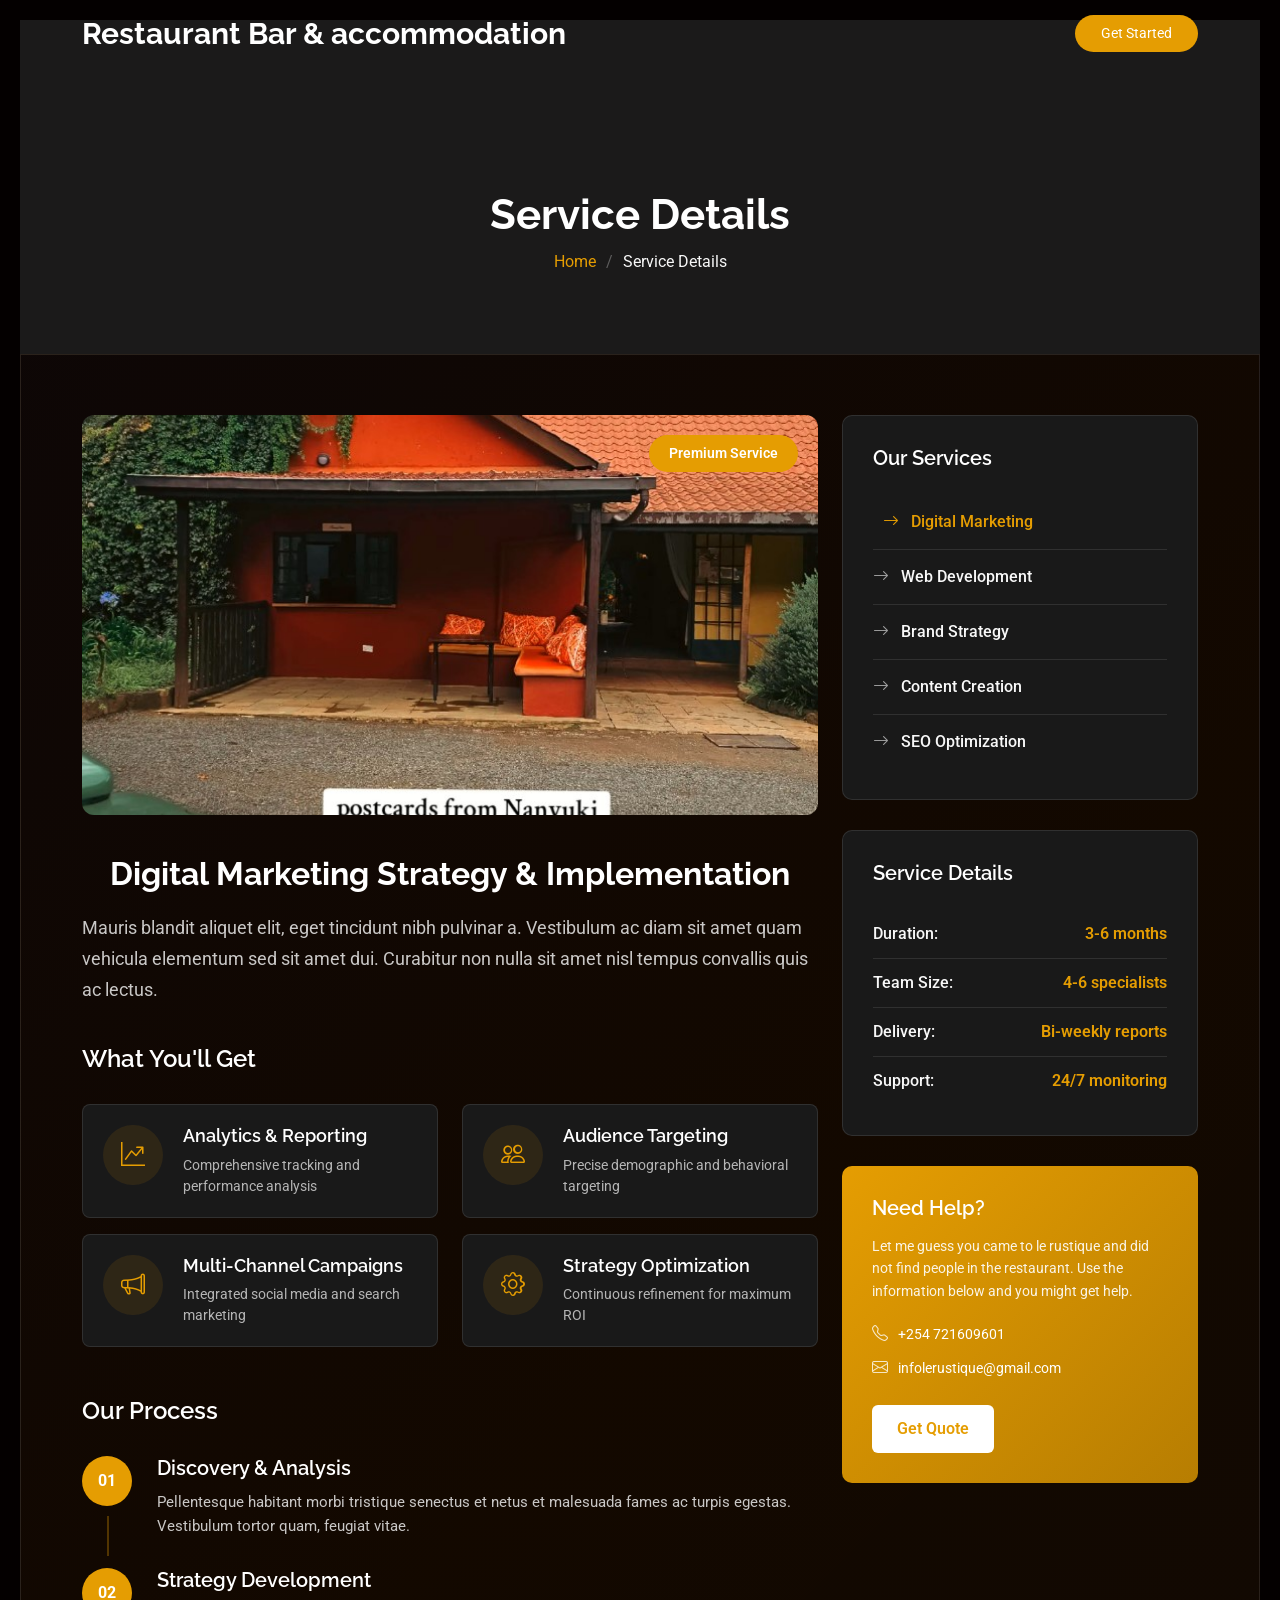
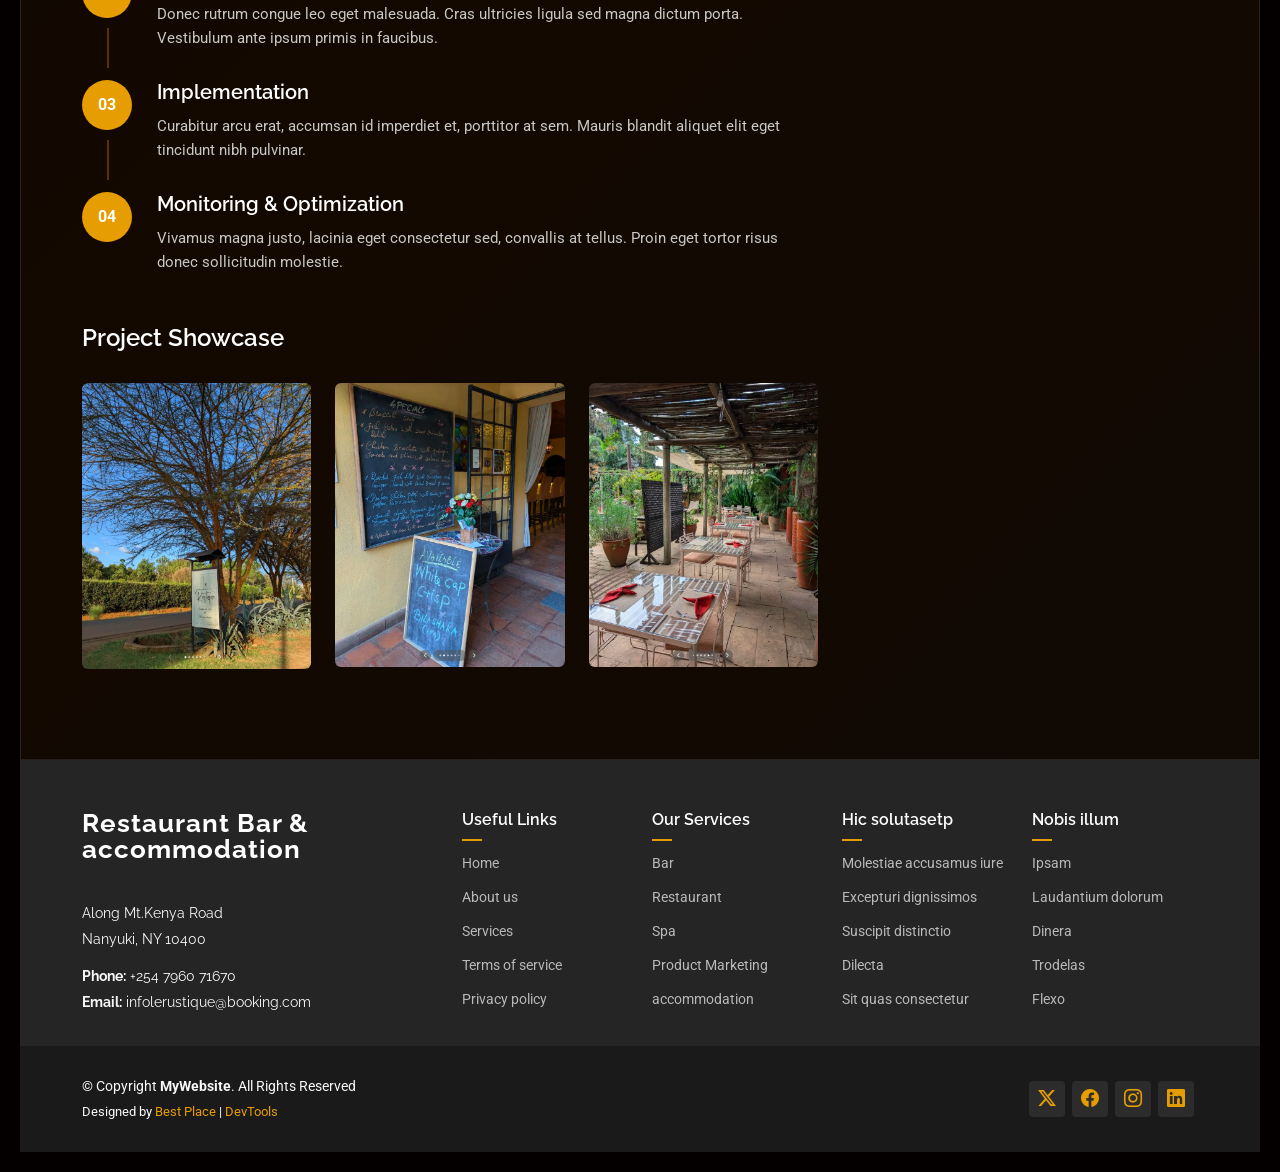
<file: service-details.html>
<!DOCTYPE html><html lang="en"><head>
  <meta charset="utf-8">
  <meta content="width=device-width, initial-scale=1.0" name="viewport">
  <title>Service Details - Le Rustique Bar &amp; accommodation</title>
  <meta name="description" content="">
  <meta name="keywords" content="">

  <!-- Favicons -->
  <link href="assets/img/favicon.png" rel="icon">
  <link href="assets/img/apple-touch-icon.png" rel="apple-touch-icon">

  <!-- Fonts -->
  <link href="https://fonts.googleapis.com" rel="preconnect">
  <link href="https://fonts.gstatic.com" rel="preconnect" crossorigin="">
  <link href="https://fonts.googleapis.com/css2?family=Roboto:ital,wght@0,100;0,300;0,400;0,500;0,700;0,900;1,100;1,300;1,400;1,500;1,700;1,900&amp;family=Raleway:ital,wght@0,100;0,200;0,300;0,400;0,500;0,600;0,700;0,800;0,900;1,100;1,200;1,300;1,400;1,500;1,600;1,700;1,800;1,900&amp;display=swap" rel="stylesheet">

  <!-- Vendor CSS Files -->
  <link href="assets/vendor/bootstrap/css/bootstrap.min.css" rel="stylesheet">
  <link href="assets/vendor/bootstrap-icons/bootstrap-icons.css" rel="stylesheet">
  <link href="assets/vendor/aos/aos.css" rel="stylesheet">
  <link href="assets/vendor/glightbox/css/glightbox.min.css" rel="stylesheet">
  <link href="assets/vendor/swiper/swiper-bundle.min.css" rel="stylesheet">

  <!-- Main CSS File -->
  <link href="assets/css/main.css" rel="stylesheet">

  <!-- =======================================================
  * Template Name: Instant
  * Template URL: https://bootstrapmade.com/newtemplate-bootstrap-website-template/
  * Updated: Jul 07 2025 with Bootstrap v5.3.7
  * Author: BootstrapMade.com
  * License: https://bootstrapmade.com/license/
  ======================================================== -->
</head>

<body class="service-details-page" data-aos-easing="ease-in-out" data-aos-duration="600" data-aos-delay="0">

  <header id="header" class="header d-flex align-items-center fixed-top">
    <div class="container position-relative d-flex align-items-center justify-content-between">

      <a href="index.html" class="logo d-flex align-items-center me-auto me-xl-0">
        <!-- Uncomment the line below if you also wish to use an image logo -->
        <!-- <img src="assets/img/logo.webp" alt=""> -->
        <h1 class="sitename">Restaurant Bar &amp; accommodation</h1>
      </a>

      

      <a class="btn-getstarted" href="index.html#about">Get Started</a>

    </div>
  </header>

  <main class="main">

    <!-- Page Title -->
    <div class="page-title light-background">
      <div class="container">
        <h1>Service Details</h1>
        <nav class="breadcrumbs">
          <ol>
            <li><a href="index.html">Home</a></li>
            <li class="current">Service Details</li>
          </ol>
        </nav>
      </div>
    </div><!-- End Page Title -->

    <!-- Service Details Section -->
    <section id="service-details" class="service-details section">

      <div class="container aos-init aos-animate" data-aos="fade-up" data-aos-delay="100">

        <div class="row gy-5">

          <div class="col-lg-8 aos-init aos-animate" data-aos="fade-up" data-aos-delay="200">
            <div class="service-hero">
              <img src="assets/img/services/services-7.webp" alt="" class="img-fluid">
              <div class="service-badge">
                <span>Premium Service</span>
              </div>
            </div>

            <div class="service-content">
              <div class="service-header">
                <h2>Digital Marketing Strategy &amp; Implementation</h2>
                <p class="service-intro">Mauris blandit aliquet elit, eget tincidunt nibh pulvinar a. Vestibulum ac diam sit amet quam vehicula elementum sed sit amet dui. Curabitur non nulla sit amet nisl tempus convallis quis ac lectus.</p>
              </div>

              <div class="service-features">
                <h4>What You'll Get</h4>
                <div class="row gy-3">
                  <div class="col-md-6">
                    <div class="feature-item">
                      <div class="feature-icon">
                        <i class="bi bi-graph-up-arrow"></i>
                      </div>
                      <div class="feature-content">
                        <h5>Analytics &amp; Reporting</h5>
                        <p>Comprehensive tracking and performance analysis</p>
                      </div>
                    </div>
                  </div>
                  <div class="col-md-6">
                    <div class="feature-item">
                      <div class="feature-icon">
                        <i class="bi bi-people"></i>
                      </div>
                      <div class="feature-content">
                        <h5>Audience Targeting</h5>
                        <p>Precise demographic and behavioral targeting</p>
                      </div>
                    </div>
                  </div>
                  <div class="col-md-6">
                    <div class="feature-item">
                      <div class="feature-icon">
                        <i class="bi bi-megaphone"></i>
                      </div>
                      <div class="feature-content">
                        <h5>Multi-Channel Campaigns</h5>
                        <p>Integrated social media and search marketing</p>
                      </div>
                    </div>
                  </div>
                  <div class="col-md-6">
                    <div class="feature-item">
                      <div class="feature-icon">
                        <i class="bi bi-gear"></i>
                      </div>
                      <div class="feature-content">
                        <h5>Strategy Optimization</h5>
                        <p>Continuous refinement for maximum ROI</p>
                      </div>
                    </div>
                  </div>
                </div>
              </div>

              <div class="service-process">
                <h4>Our Process</h4>
                <div class="process-steps">
                  <div class="process-step">
                    <div class="step-number">01</div>
                    <div class="step-content">
                      <h5>Discovery &amp; Analysis</h5>
                      <p>Pellentesque habitant morbi tristique senectus et netus et malesuada fames ac turpis egestas. Vestibulum tortor quam, feugiat vitae.</p>
                    </div>
                  </div>
                  <div class="process-step">
                    <div class="step-number">02</div>
                    <div class="step-content">
                      <h5>Strategy Development</h5>
                      <p>Donec rutrum congue leo eget malesuada. Cras ultricies ligula sed magna dictum porta. Vestibulum ante ipsum primis in faucibus.</p>
                    </div>
                  </div>
                  <div class="process-step">
                    <div class="step-number">03</div>
                    <div class="step-content">
                      <h5>Implementation</h5>
                      <p>Curabitur arcu erat, accumsan id imperdiet et, porttitor at sem. Mauris blandit aliquet elit eget tincidunt nibh pulvinar.</p>
                    </div>
                  </div>
                  <div class="process-step">
                    <div class="step-number">04</div>
                    <div class="step-content">
                      <h5>Monitoring &amp; Optimization</h5>
                      <p>Vivamus magna justo, lacinia eget consectetur sed, convallis at tellus. Proin eget tortor risus donec sollicitudin molestie.</p>
                    </div>
                  </div>
                </div>
              </div>

              <div class="service-gallery aos-init aos-animate" data-aos="fade-up" data-aos-delay="300">
                <h4>Project Showcase</h4>
                <div class="row gy-3">
                  <div class="col-md-4">
                    <img src="assets/img/services/services-2.webp" alt="" class="img-fluid rounded">
                  </div>
                  <div class="col-md-4">
                    <img src="assets/img/services/services-8.webp" alt="" class="img-fluid rounded">
                  </div>
                  <div class="col-md-4">
                    <img src="assets/img/services/services-11.webp" alt="" class="img-fluid rounded">
                  </div>
                </div>
              </div>
            </div>
          </div>

          <div class="col-lg-4 aos-init aos-animate" data-aos="fade-up" data-aos-delay="400">
            <div class="service-sidebar">

              <div class="service-menu">
                <h4>Our Services</h4>
                <div class="menu-list">
                  <a href="#" class="menu-item active">
                    <i class="bi bi-arrow-right"></i>
                    <span>Digital Marketing</span>
                  </a>
                  <a href="#" class="menu-item">
                    <i class="bi bi-arrow-right"></i>
                    <span>Web Development</span>
                  </a>
                  <a href="#" class="menu-item">
                    <i class="bi bi-arrow-right"></i>
                    <span>Brand Strategy</span>
                  </a>
                  <a href="#" class="menu-item">
                    <i class="bi bi-arrow-right"></i>
                    <span>Content Creation</span>
                  </a>
                  <a href="#" class="menu-item">
                    <i class="bi bi-arrow-right"></i>
                    <span>SEO Optimization</span>
                  </a>
                </div>
              </div>

              <div class="service-info">
                <h4>Service Details</h4>
                <div class="info-list">
                  <div class="info-item">
                    <span class="info-label">Duration:</span>
                    <span class="info-value">3-6 months</span>
                  </div>
                  <div class="info-item">
                    <span class="info-label">Team Size:</span>
                    <span class="info-value">4-6 specialists</span>
                  </div>
                  <div class="info-item">
                    <span class="info-label">Delivery:</span>
                    <span class="info-value">Bi-weekly reports</span>
                  </div>
                  <div class="info-item">
                    <span class="info-label">Support:</span>
                    <span class="info-value">24/7 monitoring</span>
                  </div>
                </div>
              </div>

              <div class="contact-card">
                <div class="contact-content">
                  <h4>Need Help?</h4>
                  <p>Let me guess you came to le rustique and did not find people in the restaurant. Use the information below and you might get help.</p>
                  <div class="contact-info">
                    <div class="contact-item">
                      <i class="bi bi-telephone"></i>
                      <span>+254 721609601</span>
                    </div>
                    <div class="contact-item">
                      <i class="bi bi-envelope"></i>
                      <span>infolerustique@gmail.com</span>
                    </div>
                  </div>
                  <a href="#" class="btn btn-primary">Get Quote</a>
                </div>
              </div>

            </div>
          </div>

        </div>

      </div>

    </section><!-- /Service Details Section -->

  </main>

  <footer id="footer" class="footer light-background">

    <div class="footer-top">
      <div class="container">
        <div class="row gy-4">
          <div class="col-lg-4 col-md-6 footer-about">
            <a href="index.html" class="logo d-flex align-items-center">
              <span class="sitename">Restaurant Bar &amp; accommodation</span>
            </a>
            <div class="footer-contact pt-3">
              <p>Along Mt.Kenya Road</p>
              <p>Nanyuki, NY 10400</p>
              <p class="mt-3"><strong>Phone:</strong> <span>+254 7960 71670</span></p>
              <p><strong>Email:</strong> <span>infolerustique@booking.com</span></p>
            </div>
          </div>

          <div class="col-lg-2 col-md-3 footer-links">
            <h4>Useful Links</h4>
            <ul>
              <li><a href="#">Home</a></li>
              <li><a href="#">About us</a></li>
              <li><a href="#">Services</a></li>
              <li><a href="#">Terms of service</a></li>
              <li><a href="#">Privacy policy</a></li>
            </ul>
          </div>

          <div class="col-lg-2 col-md-3 footer-links">
            <h4>Our Services</h4>
            <ul>
              <li><a href="#">Bar</a></li>
              <li><a href="#">Restaurant</a></li>
              <li><a href="#">Spa</a></li>
              <li><a href="#">Product Marketing</a></li>
              <li><a href="#">accommodation</a></li>
            </ul>
          </div>

          <div class="col-lg-2 col-md-3 footer-links">
            <h4>Hic solutasetp</h4>
            <ul>
              <li><a href="#">Molestiae accusamus iure</a></li>
              <li><a href="#">Excepturi dignissimos</a></li>
              <li><a href="#">Suscipit distinctio</a></li>
              <li><a href="#">Dilecta</a></li>
              <li><a href="#">Sit quas consectetur</a></li>
            </ul>
          </div>

          <div class="col-lg-2 col-md-3 footer-links">
            <h4>Nobis illum</h4>
            <ul>
              <li><a href="#">Ipsam</a></li>
              <li><a href="#">Laudantium dolorum</a></li>
              <li><a href="#">Dinera</a></li>
              <li><a href="#">Trodelas</a></li>
              <li><a href="#">Flexo</a></li>
            </ul>
          </div>

        </div>
      </div>
    </div>

    <div class="copyright text-center">
      <div class="container d-flex flex-column flex-lg-row justify-content-center justify-content-lg-between align-items-center">

        <div class="d-flex flex-column align-items-center align-items-lg-start">
          <div>
            © Copyright <strong><span>MyWebsite</span></strong>. All Rights Reserved
          </div>
          <div class="credits">
            <!-- All the links in the footer should remain intact. -->
            <!-- You can delete the links only if you purchased the pro version. -->
            <!-- Licensing information: https://bootstrapmade.com/license/ -->
            <!-- Purchase the pro version with working PHP/AJAX contact form: https://bootstrapmade.com/herobiz-bootstrap-business-template/ -->
            Designed by <a href="https://samterrence.github.io/">Best Place</a> | <a href="https://bootstrapmade.com/tools/">DevTools</a>
          </div>
        </div>

        <div class="social-links order-first order-lg-last mb-3 mb-lg-0">
          <a href=""><i class="bi bi-twitter-x"></i></a>
          <a href=""><i class="bi bi-facebook"></i></a>
          <a href=""><i class="bi bi-instagram"></i></a>
          <a href=""><i class="bi bi-linkedin"></i></a>
        </div>

      </div>
    </div>

  </footer>

  <!-- Scroll Top -->
  <a href="#" id="scroll-top" class="scroll-top d-flex align-items-center justify-content-center"><i class="bi bi-arrow-up-short"></i></a>

  <!-- Vendor JS Files -->
  <script src="assets/vendor/bootstrap/js/bootstrap.bundle.min.js"></script>
  <script src="assets/vendor/php-email-form/validate.js"></script>
  <script src="assets/vendor/aos/aos.js"></script>
  <script src="assets/vendor/glightbox/js/glightbox.min.js"></script>
  <script src="assets/vendor/purecounter/purecounter_vanilla.js"></script>
  <script src="assets/vendor/typed.js/typed.umd.js"></script>
  <script src="assets/vendor/swiper/swiper-bundle.min.js"></script>

  <!-- Main JS File -->
  <script src="assets/js/main.js"></script>



</body></html>
</file>
<file: assets/css/main.css>
/**
* Template Name: Instant
* Template URL: https://bootstrapmade.com/newtemplate-bootstrap-website-template/
* Updated: Jul 07 2025 with Bootstrap v5.3.7
* Author: BootstrapMade.com
* License: https://bootstrapmade.com/license/
*/

/*--------------------------------------------------------------
# Font & Color Variables
# Help: https://bootstrapmade.com/color-system/
--------------------------------------------------------------*/

body {
    font-family: Arial, sans-serif;
    background: #f4f6f9;
    padding: 20px;
}

.form-box {
    max-width: 500px;
    background: #fff;
    padding: 25px;
    border-radius: 8px;
    box-shadow: 0 0 15px rgba(0,0,0,0.1);
}

h2 {
    text-align: center;
    margin-bottom: 20px;
}

label {
    display: block;
    margin-top: 12px;
    font-weight: bold;
}

input {
    width: 100%;
    padding: 8px;
    margin-top: 5px;
}

button {
    margin-top: 20px;
    width: 100%;
    padding: 10px;
    background: #0a7cff;
    color: white;
    border: none;
    font-size: 16px;
    cursor: pointer;
}

button:hover {
    background: #055fd1;
}

.result {
    margin-top: 20px;
    background: #eef3ff;
    padding: 15px;
    border-radius: 6px;
}/* Smooth GPU motion */
.section,
.timeline-item,
.info-section,
.tool-group {
    will-change: transform;
    overflow: hidden;
}

/* Animated gradient border */
.section::after,
.timeline-item::after,
.info-section::after,
.tool-group::after {
    content: "";
    position: absolute;
    inset: -2px;
    background: linear-gradient(
        120deg,
        #29f3c3,
        #7c7cff,
        #ff5fd2,
        #29f3c3
    );
    background-size: 300% 300%;
    opacity: 0;
    transition: opacity 0.4s ease;
    animation: borderFlow 6s linear infinite;
    z-index: -1;
    border-radius: 14px;
}

@keyframes borderFlow {
    0% { background-position: 0% 50%; }
    50% { background-position: 100% 50%; }
    100% { background-position: 0% 50%; }
}

.section:hover::after,
.timeline-item:hover::after,
.info-section:hover::after,
.tool-group:hover::after {
    opacity: 1;
}

/* Micro-hover inner motion */
.section > *,
.timeline-item > *,
.info-section > *,
.tool-group > * {
    transition: transform 0.35s ease, opacity 0.35s ease;
}

.section:hover > *,
.timeline-item:hover > *,
.info-section:hover > *,
.tool-group:hover > * {
    transform: translateY(-2px);
}

/* Text accent on hover */
.section:hover .section-title,
.info-section:hover h3 {
    color: #29f3c3;
}
.portfolio-grid {
    display: grid;
    grid-template-columns: repeat(auto-fit, minmax(260px, 1fr));
    gap: 20px;
}

.portfolio-card {
    position: relative;
    border-radius: 14px;
    overflow: hidden;
    cursor: pointer;
}

.portfolio-card img {
    width: 100%;
    height: 100%;
    object-fit: cover;
    transition: transform 0.6s ease;
}

.portfolio-card .overlay {
    position: absolute;
    inset: 0;
    background: rgba(18,18,18,0.65);
    backdrop-filter: blur(6px);
    display: flex;
    align-items: center;
    justify-content: center;
    font-weight: 600;
    letter-spacing: 1px;
    opacity: 0;
    transition: opacity 0.4s ease;
}

.portfolio-card:hover img {
    transform: scale(1.12);
}

.portfolio-card:hover .overlay {
    opacity: 1;
}
.section,
.timeline-item,
.info-section,
.tool-group {
    background: linear-gradient(
        135deg,
        rgba(255,255,255,0.08),
        rgba(255,255,255,0.02)
    );
    backdrop-filter: blur(14px);
    border: 1px solid rgba(255,255,255,0.12);
}
.section::after,
.timeline-item::after,
.info-section::after,
.tool-group::after {
    content: "";
    position: absolute;
    inset: -2px;
    background: linear-gradient(
        120deg,
        #5d4037,   /* deep brown */
        #8d6e63,   /* soft brown */
        #ff8f00,   /* orange */
        #ffb74d,   /* light orange */
        #5d4037
    );
    background-size: 300% 300%;
    opacity: 0;
    transition: opacity 0.4s ease;
    animation: borderFlow 6s linear infinite;
    z-index: -1;
    border-radius: 14px;
}
.section,
.timeline-item,
.info-section,
.tool-group {
    background: linear-gradient(
        135deg,
        rgba(93, 64, 55, 0.10),
        rgba(255, 143, 0, 0.06),
        rgba(255, 183, 77, 0.05)
    );
    backdrop-filter: blur(14px);
    border: 1px solid rgba(255,255,255,0.10);
}
.section:hover .section-title,
.info-section:hover h3 {
    color: #ffb74d;
}
button {
    margin-top: 20px;
    width: 100%;
    padding: 10px;
    background: linear-gradient(120deg, #8d6e63, #ff8f00);
    color: #2e1b0f;
    border: none;
    font-size: 16px;
    cursor: pointer;
    transition: 0.3s ease;
}

button:hover {
    background: linear-gradient(120deg, #a1887f, #ffb74d);
}
:root{
    --primary:#0d6e63;
    --primary-dark:#095247;
    --light:#f4f7f7;
    --border:#e3e7e7;
}

*{
    box-sizing:border-box;
}

body{
    margin:0;
    background:#eef3f3;
    font-family:Arial,Helvetica,sans-serif;
}

.chat-wrapper{
    width:100%;
    max-width:1100px;
    height:92vh;
    margin:4vh auto;
    background:#fff;
    border-radius:22px;
    overflow:hidden;
    box-shadow:0 10px 40px rgba(0,0,0,.12);
    display:flex;
    flex-direction:column;
}

/* HEADER */

.chat-header{
    background:linear-gradient(135deg,var(--primary),#063f38);
    color:white;
    padding:15px 20px;
    display:flex;
    align-items:center;
    justify-content:space-between;
}

.header-left{
    display:flex;
    align-items:center;
    gap:12px;
}

.ai-avatar{
    width:45px;
    height:45px;
    border-radius:50%;
    background:white;
    color:var(--primary);
    display:flex;
    align-items:center;
    justify-content:center;
    font-size:22px;
}

.header-title{
    font-weight:bold;
    font-size:17px;
}

.header-status{
    font-size:12px;
    opacity:.8;
}

.header-user{
    font-size:13px;
}

/* MESSAGES */

.messages{
    flex:1;
    overflow-y:auto;
    padding:25px;
    background:
        radial-gradient(circle at top left,rgba(13,110,99,.04),transparent 30%),
        #f7f9f9;
}

.message-row{
    display:flex;
    margin-bottom:14px;
}

.message-row.sent{
    justify-content:flex-end;
}

.message-bubble{
    max-width:75%;
    padding:11px 14px;
    border-radius:18px;
    background:white;
    border:1px solid var(--border);
    box-shadow:0 2px 7px rgba(0,0,0,.04);
}

.sent .message-bubble{
    background:var(--primary);
    color:white;
    border:none;
}

.ai-message .message-bubble{
    border-left:4px solid var(--primary);
}

.message-name{
    font-size:12px;
    font-weight:bold;
    margin-bottom:5px;
}

.message-text{
    white-space:pre-wrap;
    word-break:break-word;
    line-height:1.5;
}

.message-time{
    font-size:10px;
    opacity:.65;
    margin-top:5px;
}

.chat-image{
    display:block;
    max-width:280px;
    width:100%;
    border-radius:12px;
    margin-top:6px;
    cursor:pointer;
}

/* TYPING */

.typing{
    display:none;
    padding:5px 20px;
    font-size:12px;
    color:#777;
}

.typing span{
    animation:blink 1.4s infinite;
}

@keyframes blink{
    0%,100%{opacity:.2}
    50%{opacity:1}
}

/* COMPOSER */

.composer{
    padding:12px;
    background:white;
    border-top:1px solid var(--border);
}

.composer-tools{
    display:flex;
    align-items:center;
    gap:7px;
}

.tool-btn{
    border:none;
    background:transparent;
    font-size:22px;
    width:42px;
    height:42px;
    border-radius:50%;
    cursor:pointer;
}

.tool-btn:hover{
    background:#edf3f2;
}

.message-input{
    flex:1;
    border:none;
    outline:none;
    background:#f0f3f3;
    border-radius:24px;
    padding:13px 17px;
    font-size:15px;
}

.send-btn{
    width:46px;
    height:46px;
    border:none;
    border-radius:50%;
    background:var(--primary);
    color:white;
    font-size:18px;
}

.send-btn:hover{
    background:var(--primary-dark);
}

/* ATTACHMENT PREVIEW */

.preview{
    display:none;
    margin-bottom:8px;
    padding:8px;
    background:#f2f5f5;
    border-radius:12px;
}

.preview img{
    max-width:100px;
    max-height:100px;
    border-radius:10px;
}

.preview-name{
    font-size:12px;
    margin-left:10px;
}

/* EMOJI PANEL */

.emoji-panel{
    display:none;
    padding:10px;
    background:white;
    border-top:1px solid var(--border);
}

.emoji{
    display:inline-block;
    font-size:24px;
    padding:5px;
    cursor:pointer;
}

/* AI PANEL */

.ai-panel{
    display:none;
    position:absolute;
    right:20px;
    bottom:90px;
    width:280px;
    background:white;
    border-radius:16px;
    box-shadow:0 8px 30px rgba(0,0,0,.18);
    padding:15px;
    z-index:20;
}

.ai-panel h6{
    color:var(--primary);
}

.ai-action{
    width:100%;
    border:none;
    background:#f1f5f4;
    padding:9px;
    margin-bottom:6px;
    border-radius:10px;
    text-align:left;
}

.ai-action:hover{
    background:#dcebea;
}

/* REGISTER */

.register-overlay{
    position:fixed;
    inset:0;
    background:rgba(0,0,0,.65);
    display:flex;
    justify-content:center;
    align-items:center;
    z-index:9999;
}

.register-box{
    width:90%;
    max-width:400px;
    background:white;
    padding:30px;
    border-radius:20px;
    text-align:center;
}

.register-box h3{
    color:var(--primary);
}

.register-box input{
    width:100%;
    padding:13px;
    border:1px solid #ddd;
    border-radius:12px;
    margin:12px 0;
}

.register-box button{
    width:100%;
    border:none;
    padding:13px;
    background:var(--primary);
    color:white;
    border-radius:12px;
}

.hidden{
    display:none!important;
}

/* MOBILE */

@media(max-width:700px){

    .chat-wrapper{
        margin:0;
        width:100%;
        height:100vh;
        border-radius:0;
    }

    .messages{
        padding:14px;
    }

    .message-bubble{
        max-width:88%;
    }

    .header-user{
        display:none;
    }

    .ai-panel{
        right:10px;
        bottom:80px;
        width:260px;
    }

}

/* Fonts */
:root {
  --default-font: "Roboto",  system-ui, -apple-system, "Segoe UI", Roboto, "Helvetica Neue", Arial, "Noto Sans", "Liberation Sans", sans-serif, "Apple Color Emoji", "Segoe UI Emoji", "Segoe UI Symbol", "Noto Color Emoji";
  --heading-font: "Raleway",  sans-serif;
  --nav-font: "Raleway",  sans-serif;
}

/* Global Colors - The following color variables are used throughout the website. Updating them here will change the color scheme of the entire website */
:root { 
  --background-color: #040000; /* Background color for the entire website, including individual sections */
  --default-color: #f8f8f8; /* Default color used for the majority of the text content across the entire website */
  --heading-color: #ffffff; /* Color for headings, subheadings and title throughout the website */
  --accent-color: #e59d02; /* Accent color that represents your brand on the website. It's used for buttons, links, and other elements that need to stand out */
  --surface-color: #191919; /* The surface color is used as a background of boxed elements within sections, such as cards, icon boxes, or other elements that require a visual separation from the global background. */
  --contrast-color: #ffffff; /* Contrast color for text, ensuring readability against backgrounds of accent, heading, or default colors. */
}

/* Nav Menu Colors - The following color variables are used specifically for the navigation menu. They are separate from the global colors to allow for more customization options */
:root {
  --nav-color: #f8f8f8;  /* The default color of the main navmenu links */
  --nav-hover-color: #e59d02; /* Applied to main navmenu links when they are hovered over or active */
  --nav-mobile-background-color: #1b1a1a; /* Used as the background color for mobile navigation menu */
  --nav-dropdown-background-color: #1b1a1a; /* Used as the background color for dropdown items that appear when hovering over primary navigation items */
  --nav-dropdown-color: #f8f8f8; /* Used for navigation links of the dropdown items in the navigation menu. */
  --nav-dropdown-hover-color: #e59d02; /* Similar to --nav-hover-color, this color is applied to dropdown navigation links when they are hovered over. */
}

/* Color Presets - These classes override global colors when applied to any section or element, providing reuse of the sam color scheme. */

.light-background {
  --background-color: #1b1a1a;
  --surface-color: #282828;
}

.dark-background {
  --background-color: #000000;
  --default-color: #ffffff;
  --heading-color: #ffffff;
  --surface-color: #1b1b1b;
  --contrast-color: #ffffff;
}

/* Smooth scroll */
:root {
  scroll-behavior: smooth;
}

/*--------------------------------------------------------------
# General Styling & Shared Classes
--------------------------------------------------------------*/
body {
  color: var(--default-color);
  background-color: var(--background-color);
  font-family: var(--default-font);
}

a {
  color: var(--accent-color);
  text-decoration: none;
  transition: 0.3s;
}

a:hover {
  color: color-mix(in srgb, var(--accent-color), transparent 25%);
  text-decoration: none;
}

h1,
h2,
h3,
h4,
h5,
h6 {
  color: var(--heading-color);
  font-family: var(--heading-font);
}

/* PHP Email Form Messages
------------------------------*/
.php-email-form .error-message {
  display: none;
  background: #df1529;
  color: #ffffff;
  text-align: left;
  padding: 15px;
  margin-bottom: 24px;
  font-weight: 600;
}

.php-email-form .sent-message {
  display: none;
  color: #ffffff;
  background: #059652;
  text-align: center;
  padding: 15px;
  margin-bottom: 24px;
  font-weight: 600;
}

.php-email-form .loading {
  display: none;
  background: var(--surface-color);
  text-align: center;
  padding: 15px;
  margin-bottom: 24px;
}

.php-email-form .loading:before {
  content: "";
  display: inline-block;
  border-radius: 50%;
  width: 24px;
  height: 24px;
  margin: 0 10px -6px 0;
  border: 3px solid var(--accent-color);
  border-top-color: var(--surface-color);
  animation: php-email-form-loading 1s linear infinite;
}

@keyframes php-email-form-loading {
  0% {
    transform: rotate(0deg);
  }

  100% {
    transform: rotate(360deg);
  }
}

/*--------------------------------------------------------------
# Global Header
--------------------------------------------------------------*/
.header {
  --background-color: rgba(255, 255, 255, 0);
  color: var(--default-color);
  background-color: var(--background-color);
  padding: 15px 0;
  transition: all 0.5s;
  z-index: 997;
}

.header .logo {
  line-height: 1;
}

.header .logo img {
  max-height: 36px;
  margin-right: 8px;
}

.header .logo h1 {
  font-size: 30px;
  margin: 0;
  font-weight: 700;
  color: var(--heading-color);
}

.header .btn-getstarted,
.header .btn-getstarted:focus {
  color: var(--contrast-color);
  background: var(--accent-color);
  font-size: 14px;
  padding: 8px 26px;
  margin: 0;
  border-radius: 50px;
  transition: 0.3s;
}

.header .btn-getstarted:hover,
.header .btn-getstarted:focus:hover {
  color: var(--contrast-color);
  background: color-mix(in srgb, var(--accent-color), transparent 15%);
}

@media (max-width: 1200px) {
  .header .logo {
    order: 1;
  }

  .header .btn-getstarted {
    order: 2;
    margin: 0 15px 0 0;
    padding: 6px 20px;
  }

  .header .navmenu {
    order: 3;
  }
}

.scrolled .header::before {
  content: "";
  position: absolute;
  inset: 0;
  background: rgba(0, 0, 0, 0.6);
  backdrop-filter: blur(10px);
  -webkit-backdrop-filter: blur(10px);
  z-index: -1;
  pointer-events: none;
  border-bottom: 1px solid rgba(255, 255, 255, 0.1);
  /* optional border */
}

/*--------------------------------------------------------------
# Navigation Menu
--------------------------------------------------------------*/
/* Navmenu - Desktop */
@media (min-width: 1200px) {
  .navmenu {
    padding: 0;
  }

  .navmenu ul {
    margin: 0;
    padding: 0;
    display: flex;
    list-style: none;
    align-items: center;
  }

  .navmenu li {
    position: relative;
  }

  .navmenu a,
  .navmenu a:focus {
    color: var(--nav-color);
    padding: 18px 15px;
    font-size: 16px;
    font-family: var(--nav-font);
    font-weight: 600;
    display: flex;
    align-items: center;
    justify-content: space-between;
    white-space: nowrap;
    transition: 0.3s;
  }

  .navmenu a i,
  .navmenu a:focus i {
    font-size: 12px;
    line-height: 0;
    margin-left: 5px;
    transition: 0.3s;
  }

  .navmenu li:last-child a {
    padding-right: 0;
  }

  .navmenu li:hover>a,
  .navmenu .active,
  .navmenu .active:focus {
    color: var(--nav-hover-color);
  }

  .navmenu .dropdown ul {
    margin: 0;
    padding: 10px 0;
    background: var(--nav-dropdown-background-color);
    display: block;
    position: absolute;
    visibility: hidden;
    left: 14px;
    top: 130%;
    opacity: 0;
    transition: 0.3s;
    border-radius: 4px;
    z-index: 99;
    box-shadow: 0px 0px 30px rgba(0, 0, 0, 0.1);
  }

  .navmenu .dropdown ul li {
    min-width: 200px;
  }

  .navmenu .dropdown ul a {
    padding: 10px 20px;
    font-size: 15px;
    text-transform: none;
    color: var(--nav-dropdown-color);
  }

  .navmenu .dropdown ul a i {
    font-size: 12px;
  }

  .navmenu .dropdown ul a:hover,
  .navmenu .dropdown ul .active:hover,
  .navmenu .dropdown ul li:hover>a {
    color: var(--nav-dropdown-hover-color);
  }

  .navmenu .dropdown:hover>ul {
    opacity: 1;
    top: 100%;
    visibility: visible;
  }

  .navmenu .dropdown .dropdown ul {
    top: 0;
    left: -90%;
    visibility: hidden;
  }

  .navmenu .dropdown .dropdown:hover>ul {
    opacity: 1;
    top: 0;
    left: -100%;
    visibility: visible;
  }
}

/* Navmenu - Mobile */
@media (max-width: 1199px) {
  .mobile-nav-toggle {
    color: var(--nav-color);
    font-size: 28px;
    line-height: 0;
    margin-right: 10px;
    cursor: pointer;
    transition: color 0.3s;
  }

  .navmenu {
    padding: 0;
    z-index: 9997;
  }

  .navmenu ul {
    display: none;
    list-style: none;
    position: absolute;
    inset: 60px 20px 20px 20px;
    padding: 10px 0;
    margin: 0;
    border-radius: 6px;
    background-color: var(--nav-mobile-background-color);
    overflow-y: auto;
    transition: 0.3s;
    z-index: 9998;
    box-shadow: 0px 0px 30px rgba(0, 0, 0, 0.1);
  }

  .navmenu a,
  .navmenu a:focus {
    color: var(--nav-dropdown-color);
    padding: 10px 20px;
    font-family: var(--nav-font);
    font-size: 17px;
    font-weight: 500;
    display: flex;
    align-items: center;
    justify-content: space-between;
    white-space: nowrap;
    transition: 0.3s;
  }

  .navmenu a i,
  .navmenu a:focus i {
    font-size: 12px;
    line-height: 0;
    margin-left: 5px;
    width: 30px;
    height: 30px;
    display: flex;
    align-items: center;
    justify-content: center;
    border-radius: 50%;
    transition: 0.3s;
    background-color: color-mix(in srgb, var(--accent-color), transparent 90%);
  }

  .navmenu a i:hover,
  .navmenu a:focus i:hover {
    background-color: var(--accent-color);
    color: var(--contrast-color);
  }

  .navmenu a:hover,
  .navmenu .active,
  .navmenu .active:focus {
    color: var(--nav-dropdown-hover-color);
  }

  .navmenu .active i,
  .navmenu .active:focus i {
    background-color: var(--accent-color);
    color: var(--contrast-color);
    transform: rotate(180deg);
  }

  .navmenu .dropdown ul {
    position: static;
    display: none;
    z-index: 99;
    padding: 10px 0;
    margin: 10px 20px;
    background-color: var(--nav-dropdown-background-color);
    border: 1px solid color-mix(in srgb, var(--default-color), transparent 90%);
    box-shadow: none;
    transition: all 0.5s ease-in-out;
  }

  .navmenu .dropdown ul ul {
    background-color: rgba(33, 37, 41, 0.1);
  }

  .navmenu .dropdown>.dropdown-active {
    display: block;
    background-color: rgba(33, 37, 41, 0.03);
  }

  .mobile-nav-active {
    overflow: hidden;
  }

  .mobile-nav-active .mobile-nav-toggle {
    color: #fff;
    position: absolute;
    font-size: 32px;
    top: 15px;
    right: 15px;
    margin-right: 0;
    z-index: 9999;
  }

  .mobile-nav-active .navmenu {
    position: fixed;
    overflow: hidden;
    inset: 0;
    background: rgba(33, 37, 41, 0.8);
    transition: 0.3s;
  }

  .mobile-nav-active .navmenu>ul {
    display: block;
  }
}

/*--------------------------------------------------------------
# Global Footer
--------------------------------------------------------------*/
.footer {
  color: var(--default-color);
  background-color: var(--background-color);
  font-size: 14px;
  position: relative;
}

.footer .footer-top {
  background-color: color-mix(in srgb, var(--background-color), white 5%);
  padding-top: 50px;
}

.footer .footer-about .logo {
  line-height: 1;
  margin-bottom: 25px;
}

.footer .footer-about .logo img {
  max-height: 40px;
  margin-right: 6px;
}

.footer .footer-about .logo span {
  color: var(--heading-color);
  font-family: var(--heading-font);
  font-size: 26px;
  font-weight: 700;
  letter-spacing: 1px;
}

.footer .footer-about p {
  font-size: 14px;
  font-family: var(--heading-font);
}

.footer h4 {
  font-size: 16px;
  font-weight: 600;
  position: relative;
  padding-bottom: 12px;
  margin-bottom: 15px;
}

.footer h4::after {
  content: "";
  position: absolute;
  display: block;
  width: 20px;
  height: 2px;
  background: var(--accent-color);
  bottom: 0;
  left: 0;
}

.footer .footer-links {
  margin-bottom: 30px;
}

.footer .footer-links ul {
  list-style: none;
  padding: 0;
  margin: 0;
}

.footer .footer-links ul i {
  padding-right: 2px;
  font-size: 12px;
  line-height: 0;
}

.footer .footer-links ul li {
  padding: 10px 0;
  display: flex;
  align-items: center;
}

.footer .footer-links ul li:first-child {
  padding-top: 0;
}

.footer .footer-links ul a {
  color: color-mix(in srgb, var(--default-color), transparent 30%);
  display: inline-block;
  line-height: 1;
}

.footer .footer-links ul a:hover {
  color: var(--accent-color);
}

.footer .footer-contact p {
  margin-bottom: 5px;
}

.footer .copyright {
  padding: 30px 0;
}

.footer .copyright p {
  margin-bottom: 0;
}

.footer .credits {
  margin-top: 5px;
  font-size: 13px;
}

.footer .social-links a {
  font-size: 18px;
  display: inline-block;
  background: color-mix(in srgb, var(--default-color), transparent 92%);
  color: var(--accent-color);
  line-height: 1;
  padding: 8px 0;
  margin-right: 4px;
  border-radius: 4px;
  text-align: center;
  width: 36px;
  height: 36px;
  transition: 0.3s;
}

.footer .social-links a:hover {
  color: var(--contrast-color);
  background: var(--accent-color);
  text-decoration: none;
}

/*--------------------------------------------------------------
# Scroll Top Button
--------------------------------------------------------------*/
.scroll-top {
  position: fixed;
  visibility: hidden;
  opacity: 0;
  right: 15px;
  bottom: -15px;
  z-index: 99999;
  background-color: var(--accent-color);
  width: 44px;
  height: 44px;
  border-radius: 50px;
  transition: all 0.4s;
}

.scroll-top i {
  font-size: 24px;
  color: var(--contrast-color);
  line-height: 0;
}

.scroll-top:hover {
  background-color: color-mix(in srgb, var(--accent-color), transparent 20%);
  color: var(--contrast-color);
}

.scroll-top.active {
  visibility: visible;
  opacity: 1;
  bottom: 15px;
}

/*--------------------------------------------------------------
# Disable aos animation delay on mobile devices
--------------------------------------------------------------*/
@media screen and (max-width: 768px) {
  [data-aos-delay] {
    transition-delay: 0 !important;
  }
}

/*--------------------------------------------------------------
# Global Page Titles & Breadcrumbs
--------------------------------------------------------------*/
.page-title {
  color: var(--default-color);
  background-color: var(--background-color);
  padding: 170px 0 80px 0;
  text-align: center;
  position: relative;
}

.page-title h1 {
  font-size: 42px;
  font-weight: 700;
  margin-bottom: 10px;
}

.page-title .breadcrumbs ol {
  display: flex;
  flex-wrap: wrap;
  list-style: none;
  justify-content: center;
  padding: 0;
  margin: 0;
  font-size: 16px;
  font-weight: 400;
}

.page-title .breadcrumbs ol li+li {
  padding-left: 10px;
}

.page-title .breadcrumbs ol li+li::before {
  content: "/";
  display: inline-block;
  padding-right: 10px;
  color: color-mix(in srgb, var(--default-color), transparent 70%);
}

/*--------------------------------------------------------------
# Global Sections
--------------------------------------------------------------*/
section,
.section {
  color: var(--default-color);
  background-color: var(--background-color);
  padding: 60px 0;
  scroll-margin-top: 90px;
  overflow: clip;
}

@media (max-width: 1199px) {

  section,
  .section {
    scroll-margin-top: 66px;
  }
}

/*--------------------------------------------------------------
# Global Section Titles
--------------------------------------------------------------*/
.section-title {
  text-align: center;
  padding-bottom: 60px;
  position: relative;
}

.section-title h2 {
  font-size: 32px;
  font-weight: 700;
  position: relative;
}

.section-title h2:before,
.section-title h2:after {
  content: "";
  width: 50px;
  height: 2px;
  background: var(--accent-color);
  display: inline-block;
}

.section-title h2:before {
  margin: 0 15px 10px 0;
}

.section-title h2:after {
  margin: 0 0 10px 15px;
}

.section-title p {
  margin-bottom: 0;
}

/*--------------------------------------------------------------
# Hero Section
--------------------------------------------------------------*/
.hero {
  padding-top: 120px;
  min-height: 100vh;
  display: flex;
  align-items: center;
  position: relative;
  background: linear-gradient(135deg, color-mix(in srgb, var(--accent-color), transparent 96%) 0%, var(--background-color) 40%, color-mix(in srgb, var(--accent-color), transparent 98%) 100%);
  padding-bottom: 60px;
}

.hero::before {
  content: "";
  position: absolute;
  width: 500px;
  height: 500px;
  background: radial-gradient(circle, color-mix(in srgb, var(--accent-color), transparent 85%) 0%, transparent 70%);
  border-radius: 50%;
  top: -20%;
  right: -10%;
  animation: float 6s ease-in-out infinite;
  z-index: 1;
}

.hero::after {
  content: "";
  position: absolute;
  width: 200px;
  height: 200px;
  background: color-mix(in srgb, var(--accent-color), transparent 88%);
  border-radius: 50%;
  bottom: 10%;
  left: 5%;
  filter: blur(40px);
  animation: float 4s ease-in-out infinite reverse;
  z-index: 1;
}

.hero .hero-wrapper {
  width: 100%;
  max-width: 900px;
  margin: 0 auto;
}

.hero .hero-title {
  font-size: 48px;
  font-weight: 900;
  color: var(--heading-color);
  line-height: 1.1;
  margin-bottom: 25px;
  letter-spacing: -0.02em;
}

@media (max-width: 768px) {
  .hero .hero-title {
    font-size: 36px;
  }
}

@media (max-width: 575px) {
  .hero .hero-title {
    font-size: 28px;
  }
}

.hero .hero-title .typed {
  background: linear-gradient(135deg, var(--accent-color) 0%, color-mix(in srgb, var(--accent-color), #8b5cf6 50%) 100%);
  -webkit-background-clip: text;
  -webkit-text-fill-color: transparent;
  background-clip: text;
  position: relative;
}

.hero .hero-title .typed::after {
  content: "";
  position: absolute;
  bottom: -5px;
  left: 0;
  width: 100%;
  height: 4px;
  background: linear-gradient(135deg, var(--accent-color) 0%, color-mix(in srgb, var(--accent-color), #8b5cf6 50%) 100%);
  border-radius: 2px;
}

.hero .hero-description {
  font-size: 1.2rem;
  color: color-mix(in srgb, var(--default-color), transparent 20%);
  line-height: 1.6;
  margin-bottom: 40px;
  max-width: 600px;
  margin-left: auto;
  margin-right: auto;
}

.hero .hero-actions {
  display: flex;
  gap: 20px;
  justify-content: center;
  margin-bottom: 60px;
}

.hero .hero-actions .action-btn {
  display: inline-flex;
  align-items: center;
  gap: 10px;
  padding: 16px 32px;
  border-radius: 50px;
  font-weight: 600;
  font-size: 16px;
  transition: all 0.3s ease;
  text-decoration: none;
  position: relative;
  overflow: hidden;
}

.hero .hero-actions .action-btn.primary {
  background: var(--accent-color);
  color: var(--contrast-color);
  border: 2px solid var(--accent-color);
}

.hero .hero-actions .action-btn.primary::before {
  content: "";
  position: absolute;
  inset: 0;
  background: linear-gradient(135deg, color-mix(in srgb, var(--accent-color), #8b5cf6 30%) 0%, var(--accent-color) 100%);
  opacity: 0;
  transition: opacity 0.3s ease;
}

.hero .hero-actions .action-btn.primary span,
.hero .hero-actions .action-btn.primary i {
  position: relative;
  z-index: 1;
}

.hero .hero-actions .action-btn.primary:hover {
  transform: translateY(-2px);
  box-shadow: 0 10px 30px color-mix(in srgb, var(--accent-color), transparent 60%);
}

.hero .hero-actions .action-btn.primary:hover::before {
  opacity: 1;
}

.hero .hero-actions .action-btn.secondary {
  background: transparent;
  color: var(--default-color);
  border: 2px solid color-mix(in srgb, var(--default-color), transparent 80%);
}

.hero .hero-actions .action-btn.secondary:hover {
  background: var(--surface-color);
  border-color: var(--accent-color);
  color: var(--accent-color);
  transform: translateY(-2px);
  box-shadow: 0 8px 25px color-mix(in srgb, var(--default-color), transparent 90%);
}

.hero .hero-image-showcase {
  position: relative;
}

.hero .hero-image-showcase .image-wrapper {
  position: relative;
  background: var(--surface-color);
  border-radius: 20px;
  padding: 15px;
  box-shadow: 0 20px 60px color-mix(in srgb, var(--default-color), transparent 88%);
  border: 1px solid color-mix(in srgb, var(--default-color), transparent 92%);
}

.hero .hero-image-showcase .image-wrapper img {
  border-radius: 15px;
  width: 100%;
  height: auto;
}

.hero .hero-image-showcase .floating-card {
  position: absolute;
  background: var(--surface-color);
  border: 1px solid color-mix(in srgb, var(--default-color), transparent 90%);
  border-radius: 15px;
  padding: 20px;
  box-shadow: 0 8px 30px color-mix(in srgb, var(--default-color), transparent 85%);
  backdrop-filter: blur(10px);
}

.hero .hero-image-showcase .floating-card.card-1 {
  top: 20%;
  left: -60px;
  animation: float 3s ease-in-out infinite;
}

.hero .hero-image-showcase .floating-card.card-2 {
  bottom: 15%;
  right: -60px;
  animation: float 3s ease-in-out infinite reverse;
}

.hero .hero-image-showcase .floating-card .card-content {
  display: flex;
  align-items: center;
  gap: 15px;
}

.hero .hero-image-showcase .floating-card .card-content .card-icon {
  background: color-mix(in srgb, var(--accent-color), transparent 90%);
  width: 50px;
  height: 50px;
  border-radius: 12px;
  display: flex;
  align-items: center;
  justify-content: center;
}

.hero .hero-image-showcase .floating-card .card-content .card-icon i {
  color: var(--accent-color);
  font-size: 20px;
}

.hero .hero-image-showcase .floating-card .card-content .card-info h4 {
  font-size: 1.5rem;
  font-weight: 700;
  color: var(--heading-color);
  margin: 0;
  line-height: 1;
}

.hero .hero-image-showcase .floating-card .card-content .card-info p {
  margin: 5px 0 0;
  color: color-mix(in srgb, var(--default-color), transparent 40%);
  font-size: 0.85rem;
  white-space: nowrap;
}

@keyframes float {

  0%,
  100% {
    transform: translateY(0px);
  }

  50% {
    transform: translateY(-15px);
  }
}

@keyframes pulse {

  0%,
  100% {
    opacity: 0.4;
  }

  50% {
    opacity: 0.8;
  }
}

@media (max-width: 991px) {
  .hero {
    min-height: auto;
  }

  .hero .floating-card.card-1 {
    left: -30px;
    top: 10%;
  }

  .hero .floating-card.card-2 {
    right: -30px;
    bottom: 10%;
  }

  .hero .hero-actions {
    margin-bottom: 40px;
  }
}

@media (max-width: 768px) {
  .hero .hero-actions {
    flex-direction: column;
    align-items: center;
    gap: 15px;
  }

  .hero .hero-actions .action-btn {
    width: 100%;
    max-width: 280px;
    justify-content: center;
  }

  .hero .floating-card {
    display: none;
  }
}

@media (max-width: 576px) {
  .hero {
    padding: 100px 0 30px;
  }

  .hero .hero-badge {
    margin-bottom: 20px;
  }

  .hero .hero-description {
    font-size: 1.1rem;
    margin-bottom: 30px;
  }

  .hero .hero-actions {
    margin-bottom: 30px;
  }
}

/*--------------------------------------------------------------
# About Section
--------------------------------------------------------------*/
.about .image-wrapper {
  position: relative;
  overflow: hidden;
  border-radius: 8px;
  box-shadow: 0 15px 30px rgba(0, 0, 0, 0.1);
  transition: transform 0.3s ease-in-out;
}

.about .image-wrapper:hover {
  transform: translateY(-5px);
}

.about .content h2 {
  font-weight: 700;
  position: relative;
  display: inline-block;
}

.about .content h2:after {
  content: "";
  position: absolute;
  width: 50px;
  height: 3px;
  background-color: var(--accent-color);
  left: 0;
  bottom: -10px;
}

.about .content h5 {
  font-weight: 500;
  color: color-mix(in srgb, var(--heading-color), transparent 20%);
}

.about .content p {
  font-size: 1rem;
  line-height: 1.8;
  margin-bottom: 1.5rem;
}

.about .features-list {
  margin-top: 2rem;
}

.about .features-list .feature-item {
  padding: 20px;
  background-color: var(--surface-color);
  border-radius: 8px;
  box-shadow: 0 5px 15px rgba(0, 0, 0, 0.05);
  transition: all 0.3s ease;
  height: 100%;
}

.about .features-list .feature-item:hover {
  transform: translateY(-5px);
  box-shadow: 0 10px 25px rgba(0, 0, 0, 0.1);
}

.about .features-list .feature-item i {
  font-size: 2rem;
  color: var(--accent-color);
  margin-bottom: 15px;
  display: block;
}

.about .features-list .feature-item h5 {
  font-size: 1.1rem;
  font-weight: 600;
  margin-bottom: 10px;
}

.about .features-list .feature-item p {
  font-size: 0.9rem;
  margin-bottom: 0;
}

.about .btn {
  padding: 10px 25px;
  border-radius: 50px;
  font-weight: 500;
  transition: all 0.3s ease;
}

.about .btn.btn-primary {
  background-color: var(--accent-color);
  border-color: var(--accent-color);
  color: var(--contrast-color);
}

.about .btn.btn-primary:hover {
  background-color: color-mix(in srgb, var(--accent-color), #000 10%);
  border-color: color-mix(in srgb, var(--accent-color), #000 10%);
}

.about .btn.btn-outline-primary {
  border-color: var(--accent-color);
  color: var(--accent-color);
}

.about .btn.btn-outline-primary:hover {
  background-color: var(--accent-color);
  color: var(--contrast-color);
}

@media (max-width: 992px) {
  .about .image-wrapper {
    margin-bottom: 2rem;
  }

  .about .content {
    text-align: center;
  }

  .about .content h2:after {
    left: 50%;
    transform: translateX(-50%);
  }

  .about .signature-area {
    display: flex;
    flex-direction: column;
    align-items: center;
  }
}

@media (max-width: 768px) {
  .about .features-list .feature-item {
    margin-bottom: 1.5rem;
  }
}

/*--------------------------------------------------------------
# Features Section
--------------------------------------------------------------*/
.features .intro-content h2 {
  font-size: 36px;
  font-weight: 700;
  margin-bottom: 25px;
  color: var(--heading-color);
  line-height: 1.3;
}

.features .intro-content p {
  font-size: 18px;
  color: color-mix(in srgb, var(--default-color), transparent 20%);
  margin-bottom: 35px;
  line-height: 1.6;
}

.features .intro-content .feature-stats {
  display: flex;
  gap: 30px;
}

.features .intro-content .feature-stats .stat-item {
  text-align: center;
}

.features .intro-content .feature-stats .stat-item .stat-number {
  display: block;
  font-size: 28px;
  font-weight: 700;
  color: var(--accent-color);
  line-height: 1;
}

.features .intro-content .feature-stats .stat-item .stat-label {
  font-size: 14px;
  color: color-mix(in srgb, var(--default-color), transparent 40%);
  font-weight: 500;
  margin-top: 5px;
  display: block;
}

.features .intro-image {
  position: relative;
}

.features .intro-image img {
  border-radius: 20px;
  box-shadow: 0 20px 60px rgba(0, 0, 0, 0.1);
}

.features .intro-image::before {
  content: "";
  position: absolute;
  top: -20px;
  left: -20px;
  width: 100px;
  height: 100px;
  background: linear-gradient(135deg, var(--accent-color), color-mix(in srgb, var(--accent-color), transparent 40%));
  border-radius: 50%;
  z-index: -1;
  opacity: 0.7;
}

.features .intro-image::after {
  content: "";
  position: absolute;
  bottom: -30px;
  right: -30px;
  width: 80px;
  height: 80px;
  background: linear-gradient(135deg, var(--heading-color), color-mix(in srgb, var(--heading-color), transparent 40%));
  border-radius: 20px;
  z-index: -1;
  opacity: 0.5;
}

.features .features-grid {
  display: grid;
  grid-template-columns: repeat(auto-fit, minmax(350px, 1fr));
  gap: 30px;
  margin-top: 60px;
}

.features .feature-item {
  position: relative;
  background: var(--surface-color);
  padding: 35px;
  border-radius: 20px;
  box-shadow: 0 5px 25px rgba(0, 0, 0, 0.08);
  transition: all 0.4s ease;
  overflow: hidden;
}

.features .feature-item::before {
  content: "";
  position: absolute;
  top: 0;
  left: -100%;
  width: 100%;
  height: 3px;
  background: linear-gradient(90deg, var(--accent-color), color-mix(in srgb, var(--accent-color), transparent 50%));
  transition: left 0.5s ease;
}

.features .feature-item .feature-number {
  position: absolute;
  top: 20px;
  right: 25px;
  font-size: 48px;
  font-weight: 900;
  color: color-mix(in srgb, var(--accent-color), transparent 90%);
  line-height: 1;
  z-index: 1;
}

.features .feature-item .feature-content {
  position: relative;
  z-index: 2;
}

.features .feature-item .feature-content .feature-icon {
  margin-bottom: 25px;
}

.features .feature-item .feature-content .feature-icon i {
  font-size: 32px;
  color: var(--contrast-color);
  background: linear-gradient(135deg, var(--accent-color), color-mix(in srgb, var(--accent-color), transparent 30%));
  width: 70px;
  height: 70px;
  display: flex;
  align-items: center;
  justify-content: center;
  border-radius: 16px;
  transition: all 0.3s ease;
  box-shadow: 0 8px 25px color-mix(in srgb, var(--accent-color), transparent 70%);
}

.features .feature-item .feature-content h4 {
  font-size: 22px;
  font-weight: 700;
  margin-bottom: 18px;
  color: var(--heading-color);
  line-height: 1.3;
}

.features .feature-item .feature-content p {
  font-size: 15px;
  color: color-mix(in srgb, var(--default-color), transparent 25%);
  margin-bottom: 25px;
  line-height: 1.6;
}

.features .feature-item .feature-content .feature-tags {
  display: flex;
  gap: 10px;
  flex-wrap: wrap;
}

.features .feature-item .feature-content .feature-tags .tag {
  font-size: 12px;
  font-weight: 600;
  padding: 6px 12px;
  background: color-mix(in srgb, var(--accent-color), transparent 90%);
  color: var(--accent-color);
  border-radius: 20px;
  transition: all 0.3s ease;
}

.features .feature-item:hover {
  transform: translateY(-15px);
  box-shadow: 0 20px 60px rgba(0, 0, 0, 0.15);
}

.features .feature-item:hover::before {
  left: 0;
}

.features .feature-item:hover .feature-number {
  color: color-mix(in srgb, var(--accent-color), transparent 80%);
  transform: scale(1.1);
}

.features .feature-item:hover .feature-icon i {
  transform: scale(1.1) rotate(5deg);
  box-shadow: 0 12px 35px color-mix(in srgb, var(--accent-color), transparent 60%);
}

.features .feature-item:hover .feature-tags .tag {
  background: var(--accent-color);
  color: var(--contrast-color);
}

@media (max-width: 991px) {
  .features .intro-content {
    margin-bottom: 40px;
  }

  .features .intro-content h2 {
    font-size: 32px;
  }

  .features .intro-content .feature-stats {
    justify-content: center;
    gap: 25px;
  }

  .features .features-grid {
    grid-template-columns: 1fr;
    margin-top: 40px;
    gap: 25px;
  }
}

@media (max-width: 767px) {
  .features .intro-content .feature-stats {
    flex-direction: column;
    align-items: center;
    gap: 20px;
  }

  .features .intro-content .feature-stats .stat-item {
    display: flex;
    align-items: center;
    gap: 15px;
  }

  .features .intro-content .feature-stats .stat-item .stat-number {
    font-size: 24px;
  }

  .features .intro-content .feature-stats .stat-item .stat-label {
    margin-top: 0;
  }

  .features .feature-item {
    padding: 25px;
  }

  .features .feature-item .feature-number {
    font-size: 36px;
    top: 15px;
    right: 20px;
  }

  .features .feature-item .feature-content h4 {
    font-size: 20px;
  }

  .features .features-grid {
    grid-template-columns: 1fr;
  }
}

@media (max-width: 575px) {
  .features .intro-content h2 {
    font-size: 28px;
  }

  .features .intro-content p {
    font-size: 16px;
  }
}

/*--------------------------------------------------------------
# Features Tabs Section
--------------------------------------------------------------*/
.features-tabs .tabs-wrapper {
  background-color: var(--surface-color);
  border-radius: 20px;
  padding: 40px;
  box-shadow: 0 20px 60px color-mix(in srgb, var(--default-color), transparent 90%);
}

.features-tabs .nav-tabs {
  border: 0;
  gap: 20px;
  margin-bottom: 40px;
  display: flex;
  flex-wrap: wrap;
}

@media (max-width: 992px) {
  .features-tabs .nav-tabs {
    flex-direction: column;
    gap: 15px;
  }
}

.features-tabs .nav-item {
  flex: 1;
  min-width: 0;
}

@media (max-width: 992px) {
  .features-tabs .nav-item {
    flex: none;
  }
}

.features-tabs .nav-link {
  background: color-mix(in srgb, var(--surface-color), var(--default-color) 3%);
  border: 1px solid color-mix(in srgb, var(--default-color), transparent 85%);
  border-radius: 15px;
  padding: 25px 20px;
  display: flex;
  align-items: center;
  gap: 15px;
  transition: all 0.4s cubic-bezier(0.4, 0, 0.2, 1);
  position: relative;
  overflow: hidden;
  height: auto;
  min-height: 80px;
  cursor: pointer;
}

.features-tabs .nav-link::before {
  content: "";
  position: absolute;
  top: 0;
  left: 0;
  right: 0;
  bottom: 0;
  background: linear-gradient(135deg, var(--accent-color), color-mix(in srgb, var(--accent-color), var(--heading-color) 20%));
  opacity: 0;
  transition: all 0.4s cubic-bezier(0.4, 0, 0.2, 1);
  z-index: 1;
}

@media (max-width: 768px) {
  .features-tabs .nav-link {
    padding: 20px 15px;
    min-height: 70px;
  }
}

.features-tabs .nav-link .tab-icon {
  position: relative;
  z-index: 2;
  width: 50px;
  height: 50px;
  background: linear-gradient(135deg, var(--accent-color), color-mix(in srgb, var(--accent-color), var(--heading-color) 20%));
  border-radius: 12px;
  display: flex;
  align-items: center;
  justify-content: center;
  transition: all 0.4s cubic-bezier(0.4, 0, 0.2, 1);
}

.features-tabs .nav-link .tab-icon i {
  font-size: 24px;
  color: var(--contrast-color);
}

@media (max-width: 768px) {
  .features-tabs .nav-link .tab-icon {
    width: 40px;
    height: 40px;
  }

  .features-tabs .nav-link .tab-icon i {
    font-size: 20px;
  }
}

.features-tabs .nav-link .tab-content {
  position: relative;
  z-index: 2;
  flex: 1;
}

.features-tabs .nav-link .tab-content h5 {
  margin: 0 0 4px 0;
  font-size: 16px;
  font-weight: 600;
  color: var(--heading-color);
  transition: color 0.4s ease;
}

@media (max-width: 768px) {
  .features-tabs .nav-link .tab-content h5 {
    font-size: 14px;
  }
}

.features-tabs .nav-link .tab-content span {
  font-size: 13px;
  color: color-mix(in srgb, var(--default-color), transparent 30%);
  transition: color 0.4s ease;
}

@media (max-width: 768px) {
  .features-tabs .nav-link .tab-content span {
    font-size: 12px;
  }
}

.features-tabs .nav-link:hover {
  transform: translateY(-3px);
  border-color: transparent;
  box-shadow: 0 15px 40px color-mix(in srgb, var(--accent-color), transparent 70%);
}

.features-tabs .nav-link:hover::before {
  opacity: 1;
}

.features-tabs .nav-link:hover .tab-icon {
  background: var(--contrast-color);
  box-shadow: 0 8px 25px color-mix(in srgb, var(--default-color), transparent 80%);
}

.features-tabs .nav-link:hover .tab-icon i {
  color: var(--accent-color);
}

.features-tabs .nav-link:hover .tab-content h5,
.features-tabs .nav-link:hover .tab-content span {
  color: var(--contrast-color);
}

.features-tabs .nav-link.active {
  border-color: var(--accent-color);
  box-shadow: 0 15px 40px color-mix(in srgb, var(--accent-color), transparent 70%);
}

.features-tabs .nav-link.active::before {
  opacity: 1;
}

.features-tabs .nav-link.active .tab-icon {
  background: var(--contrast-color);
}

.features-tabs .nav-link.active .tab-icon i {
  color: var(--accent-color);
}

.features-tabs .nav-link.active .tab-content h5,
.features-tabs .nav-link.active .tab-content span {
  color: var(--contrast-color);
}

.features-tabs .tab-content .tab-pane {
  padding: 40px 0;
}

@media (max-width: 768px) {
  .features-tabs .tab-content .tab-pane {
    padding: 20px 0;
  }
}

.features-tabs .content-wrapper {
  padding-right: 40px;
}

@media (max-width: 992px) {
  .features-tabs .content-wrapper {
    padding-right: 0;
    margin-bottom: 40px;
  }
}

.features-tabs .content-wrapper .icon-badge {
  width: 70px;
  height: 70px;
  background: linear-gradient(135deg, var(--accent-color), color-mix(in srgb, var(--accent-color), var(--heading-color) 20%));
  border-radius: 20px;
  display: flex;
  align-items: center;
  justify-content: center;
  margin-bottom: 25px;
  box-shadow: 0 10px 30px color-mix(in srgb, var(--accent-color), transparent 70%);
}

.features-tabs .content-wrapper .icon-badge i {
  font-size: 30px;
  color: var(--contrast-color);
}

.features-tabs .content-wrapper h3 {
  font-size: 32px;
  font-weight: 700;
  color: var(--heading-color);
  margin-bottom: 20px;
  line-height: 1.2;
}

@media (max-width: 768px) {
  .features-tabs .content-wrapper h3 {
    font-size: 24px;
  }
}

.features-tabs .content-wrapper p {
  font-size: 16px;
  line-height: 1.7;
  color: color-mix(in srgb, var(--default-color), transparent 20%);
  margin-bottom: 30px;
}

.features-tabs .content-wrapper .feature-grid {
  display: grid;
  grid-template-columns: 1fr 1fr;
  gap: 15px;
  margin-bottom: 35px;
}

@media (max-width: 576px) {
  .features-tabs .content-wrapper .feature-grid {
    grid-template-columns: 1fr;
    gap: 12px;
  }
}

.features-tabs .content-wrapper .feature-grid .feature-item {
  display: flex;
  align-items: center;
  gap: 12px;
}

.features-tabs .content-wrapper .feature-grid .feature-item i {
  font-size: 16px;
  color: var(--accent-color);
  flex-shrink: 0;
}

.features-tabs .content-wrapper .feature-grid .feature-item span {
  font-size: 14px;
  color: var(--default-color);
  line-height: 1.4;
}

.features-tabs .content-wrapper .stats-row {
  display: flex;
  gap: 30px;
  margin-bottom: 35px;
}

@media (max-width: 576px) {
  .features-tabs .content-wrapper .stats-row {
    gap: 20px;
  }
}

.features-tabs .content-wrapper .stats-row .stat-item {
  text-align: center;
}

.features-tabs .content-wrapper .stats-row .stat-item .stat-number {
  font-size: 24px;
  font-weight: 700;
  color: var(--accent-color);
  margin-bottom: 5px;
}

@media (max-width: 576px) {
  .features-tabs .content-wrapper .stats-row .stat-item .stat-number {
    font-size: 20px;
  }
}

.features-tabs .content-wrapper .stats-row .stat-item .stat-label {
  font-size: 12px;
  color: color-mix(in srgb, var(--default-color), transparent 40%);
  text-transform: uppercase;
  letter-spacing: 1px;
}

.features-tabs .content-wrapper .btn-primary {
  background: linear-gradient(135deg, var(--accent-color), color-mix(in srgb, var(--accent-color), var(--heading-color) 20%));
  color: var(--contrast-color);
  padding: 15px 35px;
  border-radius: 50px;
  font-weight: 600;
  display: inline-flex;
  align-items: center;
  gap: 10px;
  text-decoration: none;
  border: none;
  transition: all 0.4s cubic-bezier(0.4, 0, 0.2, 1);
  box-shadow: 0 8px 25px color-mix(in srgb, var(--accent-color), transparent 70%);
}

.features-tabs .content-wrapper .btn-primary:hover {
  transform: translateY(-2px);
  box-shadow: 0 15px 35px color-mix(in srgb, var(--accent-color), transparent 60%);
  color: var(--contrast-color);
}

.features-tabs .content-wrapper .btn-primary:hover i {
  transform: translateX(5px);
}

.features-tabs .content-wrapper .btn-primary i {
  transition: transform 0.3s ease;
}

.features-tabs .visual-content {
  position: relative;
}

.features-tabs .visual-content .main-image {
  position: relative;
  border-radius: 20px;
  overflow: hidden;
  box-shadow: 0 20px 60px color-mix(in srgb, var(--default-color), transparent 85%);
}

.features-tabs .visual-content .main-image img {
  width: 100%;
  height: auto;
  transition: transform 0.6s ease;
}

.features-tabs .visual-content .main-image:hover img {
  transform: scale(1.05);
}

.features-tabs .visual-content .floating-card {
  position: absolute;
  bottom: 30px;
  left: 30px;
  background: var(--surface-color);
  padding: 20px 25px;
  border-radius: 15px;
  display: flex;
  align-items: center;
  gap: 15px;
  box-shadow: 0 15px 40px color-mix(in srgb, var(--default-color), transparent 80%);
  transform: translateY(20px);
  opacity: 0;
  animation: fadeInUp 0.8s ease 0.6s forwards;
}

@media (max-width: 576px) {
  .features-tabs .visual-content .floating-card {
    bottom: 20px;
    left: 20px;
    padding: 15px 20px;
    gap: 10px;
  }
}

.features-tabs .visual-content .floating-card i {
  font-size: 28px;
  color: var(--accent-color);
}

@media (max-width: 576px) {
  .features-tabs .visual-content .floating-card i {
    font-size: 24px;
  }
}

.features-tabs .visual-content .floating-card .card-content span {
  display: block;
  font-size: 12px;
  color: color-mix(in srgb, var(--default-color), transparent 40%);
  text-transform: uppercase;
  letter-spacing: 1px;
  margin-bottom: 2px;
}

.features-tabs .visual-content .floating-card .card-content strong {
  display: block;
  font-size: 16px;
  font-weight: 600;
  color: var(--heading-color);
}

@media (max-width: 576px) {
  .features-tabs .visual-content .floating-card .card-content strong {
    font-size: 14px;
  }
}

@keyframes fadeInUp {
  to {
    opacity: 1;
    transform: translateY(0);
  }
}

/*--------------------------------------------------------------
# Services Section
--------------------------------------------------------------*/
.services {
  padding: 80px 0;
}

.services .intro-content .section-badge {
  display: inline-flex;
  align-items: center;
  gap: 8px;
  background: color-mix(in srgb, var(--accent-color), transparent 90%);
  color: var(--accent-color);
  padding: 8px 20px;
  border-radius: 50px;
  font-size: 14px;
  font-weight: 600;
  text-transform: uppercase;
  letter-spacing: 0.5px;
}

.services .intro-content .section-badge i {
  font-size: 12px;
}

.services .intro-content .section-heading {
  font-size: 3rem;
  font-weight: 700;
  line-height: 1.2;
  color: var(--heading-color);
  margin-bottom: 1.5rem;
}

@media (max-width: 768px) {
  .services .intro-content .section-heading {
    font-size: 2.2rem;
  }
}

.services .intro-content .section-description {
  font-size: 1.1rem;
  line-height: 1.7;
  color: color-mix(in srgb, var(--default-color), transparent 20%);
  margin-bottom: 2rem;
}

.services .intro-content .cta-button {
  display: inline-block;
  background: var(--accent-color);
  color: var(--contrast-color);
  padding: 15px 35px;
  border-radius: 50px;
  font-weight: 600;
  text-decoration: none;
  transition: all 0.3s ease;
  box-shadow: 0 8px 25px color-mix(in srgb, var(--accent-color), transparent 70%);
}

.services .intro-content .cta-button:hover {
  background: color-mix(in srgb, var(--accent-color), black 10%);
  color: var(--contrast-color);
  transform: translateY(-3px);
  box-shadow: 0 12px 35px color-mix(in srgb, var(--accent-color), transparent 60%);
}

.services .hero-visual {
  position: relative;
}

.services .hero-visual img {
  border-radius: 20px;
  box-shadow: 0 20px 60px color-mix(in srgb, var(--default-color), transparent 85%);
}

@media (max-width: 991px) {
  .services .hero-visual {
    margin-top: 3rem;
  }
}

.services .services-grid .service-card {
  background: var(--surface-color);
  padding: 2rem;
  border-radius: 15px;
  height: 100%;
  transition: all 0.3s ease;
  border: 1px solid color-mix(in srgb, var(--default-color), transparent 90%);
  position: relative;
  overflow: hidden;
}

.services .services-grid .service-card::before {
  content: "";
  position: absolute;
  top: 0;
  left: 0;
  width: 100%;
  height: 4px;
  background: var(--accent-color);
  transform: scaleX(0);
  transform-origin: left;
  transition: transform 0.3s ease;
}

.services .services-grid .service-card:hover {
  transform: translateY(-10px);
  box-shadow: 0 25px 50px color-mix(in srgb, var(--default-color), transparent 80%);
}

.services .services-grid .service-card:hover::before {
  transform: scaleX(1);
}

.services .services-grid .service-card:hover .card-number span {
  background: var(--accent-color);
  color: var(--contrast-color);
}

.services .services-grid .service-card .card-number {
  margin-bottom: 1.5rem;
}

.services .services-grid .service-card .card-number span {
  display: inline-flex;
  align-items: center;
  justify-content: center;
  width: 60px;
  height: 60px;
  background: color-mix(in srgb, var(--accent-color), transparent 90%);
  color: var(--accent-color);
  border-radius: 15px;
  font-size: 1.5rem;
  font-weight: 700;
  transition: all 0.3s ease;
}

.services .services-grid .service-card .card-content .service-title {
  font-size: 1.3rem;
  font-weight: 600;
  margin-bottom: 1rem;
  line-height: 1.4;
}

.services .services-grid .service-card .card-content .service-title a {
  color: var(--heading-color);
  text-decoration: none;
  transition: color 0.3s ease;
}

.services .services-grid .service-card .card-content .service-title a:hover {
  color: var(--accent-color);
}

.services .services-grid .service-card .card-content .service-description {
  font-size: 0.95rem;
  line-height: 1.6;
  color: color-mix(in srgb, var(--default-color), transparent 30%);
  margin-bottom: 0;
}

@media (max-width: 768px) {
  .services {
    padding: 60px 0;
  }

  .services .intro-content {
    text-align: center;
    margin-bottom: 2rem;
  }

  .services .services-grid .service-card {
    padding: 1.5rem;
  }
}

/*--------------------------------------------------------------
# Call To Action Section
--------------------------------------------------------------*/
.call-to-action {
  position: relative;
  padding: 3rem;
  border-radius: 1rem;
  overflow: hidden;
}

.call-to-action .badge {
  background-color: color-mix(in srgb, var(--accent-color), transparent 90%);
  color: var(--accent-color);
  padding: 0.5rem 1rem;
  font-size: 0.875rem;
  font-weight: 500;
  border-radius: 2rem;
}

.call-to-action h2 {
  font-size: clamp(1.75rem, 3vw, 2.5rem);
  font-weight: 700;
  line-height: 1.2;
  margin: 0;
}

.call-to-action p {
  font-size: 1.125rem;
  line-height: 1.6;
  opacity: 0.9;
}

.call-to-action .features .feature-item {
  display: flex;
  align-items: center;
  gap: 0.5rem;
  padding: 0.5rem 1rem;
  background-color: var(--surface-color);
  border-radius: 0.5rem;
  box-shadow: 0 2px 4px rgba(0, 0, 0, 0.05);
  transition: transform 0.3s ease;
}

.call-to-action .features .feature-item:hover {
  transform: translateY(-2px);
}

.call-to-action .features .feature-item i {
  color: var(--accent-color);
  font-size: 1.25rem;
}

.call-to-action .features .feature-item span {
  font-weight: 500;
}

.call-to-action .cta-buttons .btn {
  padding: 0.75rem 1.5rem;
  font-weight: 500;
  border-radius: 0.5rem;
  transition: all 0.3s ease;
  border-radius: 50px;
}

.call-to-action .cta-buttons .btn.btn-primary {
  background-color: var(--accent-color);
  border-color: var(--accent-color);
  color: var(--contrast-color);
}

.call-to-action .cta-buttons .btn.btn-primary:hover {
  background-color: color-mix(in srgb, var(--accent-color), transparent 15%);
  border-color: color-mix(in srgb, var(--accent-color), transparent 15%);
  transform: translateY(-2px);
}

.call-to-action .cta-buttons .btn.btn-outline {
  border: 2px solid color-mix(in srgb, var(--accent-color), transparent 70%);
  color: var(--accent-color);
}

.call-to-action .cta-buttons .btn.btn-outline:hover {
  background-color: var(--accent-color);
  border-color: var(--accent-color);
  color: var(--contrast-color);
  transform: translateY(-2px);
}

.call-to-action .content-right {
  flex-shrink: 0;
  max-width: 100%;
  width: 450px;
}

.call-to-action .content-right img {
  width: 100%;
  height: auto;
  box-shadow: 0 10px 30px rgba(0, 0, 0, 0.1);
}

.call-to-action .content-right .floating-card {
  position: absolute;
  bottom: 2rem;
  right: -1rem;
  background: var(--surface-color);
  padding: 1rem;
  border-radius: 1rem;
  box-shadow: 0 10px 30px rgba(0, 0, 0, 0.1);
  display: flex;
  align-items: center;
  gap: 1rem;
  animation: float 3s ease-in-out infinite;
}

.call-to-action .content-right .floating-card .card-icon {
  width: 3rem;
  height: 3rem;
  background-color: color-mix(in srgb, var(--accent-color), transparent 90%);
  border-radius: 0.75rem;
  display: flex;
  align-items: center;
  justify-content: center;
}

.call-to-action .content-right .floating-card .card-icon i {
  color: var(--accent-color);
  font-size: 1.5rem;
}

.call-to-action .content-right .floating-card .card-content {
  display: flex;
  flex-direction: column;
}

.call-to-action .content-right .floating-card .card-content .stats-number {
  font-size: 1.25rem;
  font-weight: 700;
  color: var(--accent-color);
}

.call-to-action .content-right .floating-card .card-content .stats-text {
  font-size: 0.875rem;
  opacity: 0.8;
}

.call-to-action .decoration {
  position: absolute;
  inset: 0;
  pointer-events: none;
  overflow: hidden;
  z-index: 1;
}

.call-to-action .decoration .circle-1,
.call-to-action .decoration .circle-2 {
  position: absolute;
  border-radius: 50%;
  background-color: color-mix(in srgb, var(--accent-color), transparent 90%);
}

.call-to-action .decoration .circle-1 {
  width: 300px;
  height: 300px;
  top: -150px;
  right: -150px;
  opacity: 0.5;
}

.call-to-action .decoration .circle-2 {
  width: 200px;
  height: 200px;
  bottom: -100px;
  left: -100px;
  opacity: 0.3;
}

@media (max-width: 991.98px) {
  .call-to-action {
    padding: 2rem;
  }

  .call-to-action .content-right {
    width: 100%;
    margin-top: 2rem;
  }

  .call-to-action .content-right .floating-card {
    position: relative;
    bottom: auto;
    right: auto;
    margin-top: -3rem;
    margin-right: 1rem;
    z-index: 1;
  }
}

@keyframes float {

  0%,
  100% {
    transform: translateY(0);
  }

  50% {
    transform: translateY(-10px);
  }
}

/*--------------------------------------------------------------
# Testimonials Section
--------------------------------------------------------------*/
.testimonials {
  position: relative;
  overflow: hidden;
  /* Swiper Navigation */
  /* Swiper Pagination */
  /* Responsive Styles */
}

.testimonials .testimonial-slider {
  position: relative;
  padding-bottom: 50px;
}

.testimonials .testimonial-slider .swiper-wrapper {
  height: auto !important;
}

.testimonials .testimonial-item {
  background: linear-gradient(135deg, var(--surface-color) 0%, color-mix(in srgb, var(--surface-color), var(--accent-color) 2%) 100%);
  border-radius: 20px;
  padding: 0;
  height: 100%;
  border: 1px solid color-mix(in srgb, var(--default-color), transparent 90%);
  transition: all 0.4s ease;
  overflow: hidden;
  position: relative;
}

.testimonials .testimonial-item::before {
  content: "";
  position: absolute;
  top: 0;
  left: 0;
  right: 0;
  height: 4px;
  background: linear-gradient(90deg, var(--accent-color), color-mix(in srgb, var(--accent-color), var(--heading-color) 30%));
  transform: scaleX(0);
  transform-origin: left;
  transition: transform 0.4s ease;
}

.testimonials .testimonial-item:hover {
  border-color: var(--accent-color);
}

.testimonials .testimonial-item:hover::before {
  transform: scaleX(1);
}

.testimonials .testimonial-item:hover .testimonial-header img {
  transform: scale(1.05);
}

.testimonials .testimonial-item:hover .quote-icon {
  color: var(--accent-color);
  transform: scale(1.1);
}

.testimonials .testimonial-header {
  position: relative;
  text-align: center;
  padding: 30px 30px 20px;
  background: linear-gradient(135deg, color-mix(in srgb, var(--surface-color), var(--accent-color) 3%) 0%, var(--surface-color) 100%);
}

.testimonials .testimonial-header img {
  width: 80px;
  height: 80px;
  border-radius: 50%;
  object-fit: cover;
  border: 4px solid color-mix(in srgb, var(--accent-color), transparent 70%);
  margin-bottom: 15px;
  transition: all 0.3s ease;
  box-shadow: 0 5px 15px rgba(0, 0, 0, 0.1);
}

.testimonials .testimonial-header .rating {
  display: flex;
  justify-content: center;
  gap: 3px;
}

.testimonials .testimonial-header .rating i {
  color: #ffc107;
  font-size: 0.9rem;
}

.testimonials .testimonial-body {
  padding: 0 30px 20px;
}

.testimonials .testimonial-body p {
  font-size: 1rem;
  line-height: 1.6;
  color: color-mix(in srgb, var(--default-color), transparent 20%);
  margin: 0;
  font-style: italic;
  text-align: center;
  position: relative;
}

.testimonials .testimonial-body p::before,
.testimonials .testimonial-body p::after {
  content: '"';
  font-size: 1.5rem;
  color: var(--accent-color);
  opacity: 0.6;
  font-family: serif;
  position: absolute;
}

.testimonials .testimonial-body p::before {
  top: -5px;
  left: -10px;
}

.testimonials .testimonial-body p::after {
  bottom: -20px;
  right: -5px;
}

.testimonials .testimonial-footer {
  padding: 20px 30px 30px;
  text-align: center;
  position: relative;
}

.testimonials .testimonial-footer h5 {
  font-size: 1.1rem;
  font-weight: 600;
  color: var(--heading-color);
  margin: 0 0 5px;
}

.testimonials .testimonial-footer span {
  font-size: 0.85rem;
  color: color-mix(in srgb, var(--default-color), transparent 40%);
  display: block;
  margin-bottom: 15px;
}

.testimonials .testimonial-footer .quote-icon {
  position: absolute;
  bottom: 15px;
  right: 25px;
  color: color-mix(in srgb, var(--accent-color), transparent 60%);
  font-size: 1.5rem;
  transition: all 0.3s ease;
}

.testimonials .swiper-navigation {
  position: relative;
  margin-top: 25px;
  display: flex;
  justify-content: flex-end;
}

.testimonials .swiper-button-prev,
.testimonials .swiper-button-next {
  position: static;
  width: 45px;
  height: 45px;
  margin: 0 10px;
  background: var(--accent-color);
  border-radius: 50%;
  color: var(--contrast-color);
  font-size: 16px;
  transition: all 0.3s ease;
  display: inline-flex;
  align-items: center;
  justify-content: center;
  box-shadow: 0 4px 15px rgba(0, 0, 0, 0.1);
}

.testimonials .swiper-button-prev:hover,
.testimonials .swiper-button-next:hover {
  background: color-mix(in srgb, var(--accent-color), var(--heading-color) 20%);
  transform: scale(1.05);
}

.testimonials .swiper-button-prev::after,
.testimonials .swiper-button-next::after {
  font-size: 16px;
  font-weight: 600;
}

.testimonials .swiper-pagination {
  position: static;
  margin-top: 30px;
  text-align: center;
}

.testimonials .swiper-pagination .swiper-pagination-bullet {
  width: 12px;
  height: 12px;
  background: color-mix(in srgb, var(--default-color), transparent 70%);
  opacity: 1;
  margin: 0 6px;
  transition: all 0.3s ease;
}

.testimonials .swiper-pagination .swiper-pagination-bullet.swiper-pagination-bullet-active {
  background: var(--accent-color);
  transform: scale(1.2);
}

@media (max-width: 1199px) {
  .testimonials .testimonial-item .testimonial-header {
    padding: 25px 25px 15px;
  }

  .testimonials .testimonial-item .testimonial-header img {
    width: 70px;
    height: 70px;
  }

  .testimonials .testimonial-item .testimonial-body,
  .testimonials .testimonial-item .testimonial-footer {
    padding-left: 25px;
    padding-right: 25px;
  }
}

@media (max-width: 991px) {
  .testimonials .testimonial-item {
    margin-bottom: 30px;
  }
}

@media (max-width: 767px) {
  .testimonials .testimonial-item .testimonial-header {
    padding: 20px 20px 10px;
  }

  .testimonials .testimonial-item .testimonial-header img {
    width: 60px;
    height: 60px;
  }

  .testimonials .testimonial-item .testimonial-header .rating i {
    font-size: 0.8rem;
  }

  .testimonials .testimonial-item .testimonial-body {
    padding: 0 20px 15px;
  }

  .testimonials .testimonial-item .testimonial-body p {
    font-size: 0.95rem;
  }

  .testimonials .testimonial-item .testimonial-footer {
    padding: 15px 20px 20px;
  }

  .testimonials .testimonial-item .testimonial-footer h5 {
    font-size: 1rem;
  }

  .testimonials .testimonial-item .testimonial-footer span {
    font-size: 0.8rem;
  }

  .testimonials .testimonial-item .testimonial-footer .quote-icon {
    font-size: 1.3rem;
    bottom: 10px;
    right: 15px;
  }

  .testimonials .swiper-button-prev,
  .testimonials .swiper-button-next {
    width: 40px;
    height: 40px;
    font-size: 14px;
  }

  .testimonials .swiper-button-prev::after,
  .testimonials .swiper-button-next::after {
    font-size: 14px;
  }
}

@media (max-width: 575px) {
  .testimonials .testimonial-slider {
    padding-bottom: 30px;
  }

  .testimonials .testimonial-item .testimonial-header {
    padding: 15px 15px 10px;
  }

  .testimonials .testimonial-item .testimonial-header img {
    width: 55px;
    height: 55px;
  }

  .testimonials .testimonial-item .testimonial-body {
    padding: 0 15px 10px;
  }

  .testimonials .testimonial-item .testimonial-body p {
    font-size: 0.9rem;
  }

  .testimonials .testimonial-item .testimonial-footer {
    padding: 10px 15px 15px;
  }

  .testimonials .testimonial-item .testimonial-footer h5 {
    font-size: 0.95rem;
  }

  .testimonials .testimonial-item .testimonial-footer .quote-icon {
    font-size: 1.2rem;
  }

  .testimonials .swiper-navigation {
    margin-top: 10px;
  }
}

/*--------------------------------------------------------------
# Stats Section
--------------------------------------------------------------*/
.stats .avatars {
  position: relative;
}

.stats .avatars img {
  width: 60px;
  height: 60px;
  border: 3px solid var(--accent-color);
  margin-right: -15px;
  transition: transform 0.3s ease;
}

.stats .avatars img:hover {
  transform: translateY(-5px);
  z-index: 2;
}

.stats .counters h2 {
  color: var(--heading-color);
  font-size: 48px;
  font-weight: 700;
  margin-bottom: 10px;
}

.stats .counters h2 span {
  display: inline-block;
}

.stats .counters p {
  color: var(--default-color);
  font-size: 18px;
  margin: 0;
  opacity: 0.9;
}

@media (max-width: 991px) {
  .stats .row {
    text-align: center;
  }

  .stats .avatars {
    justify-content: center;
    margin-bottom: 40px;
  }

  .stats .counters h2 {
    font-size: 36px;
  }

  .stats .counters p {
    font-size: 16px;
  }

  .stats .counters .col-md-4 {
    margin-bottom: 30px;
  }

  .stats .counters .col-md-4:last-child {
    margin-bottom: 0;
  }
}

@media (max-width: 576px) {
  .stats {
    padding: 60px 0;
  }

  .stats .avatars {
    flex-wrap: wrap;
    justify-content: center;
  }

  .stats .avatars img {
    margin: 0 -8px;
  }
}

/*--------------------------------------------------------------
# Pricing Section
--------------------------------------------------------------*/
.pricing {
  --card-border-radius: 20px;
}

.pricing .row {
  justify-content: center;
}

.pricing .pricing-card {
  height: 100%;
  background: var(--surface-color);
  border-radius: var(--card-border-radius);
  box-shadow: 0 10px 30px rgba(0, 0, 0, 0.05);
  overflow: hidden;
  position: relative;
  transition: all 0.4s;
  margin-bottom: 30px;
  display: flex;
  flex-direction: column;
  border: 1px solid color-mix(in srgb, var(--default-color), transparent 90%);
}

.pricing .pricing-card:hover {
  transform: translateY(-10px);
  box-shadow: 0 15px 30px rgba(0, 0, 0, 0.1);
}

.pricing .pricing-card.popular {
  border: 2px solid var(--accent-color);
}

.pricing .pricing-card.popular .plan-cta .btn-plan {
  background-color: var(--accent-color);
  color: var(--contrast-color);
}

.pricing .pricing-card.popular .plan-cta .btn-plan:hover {
  background-color: color-mix(in srgb, var(--accent-color), transparent 20%);
}

.pricing .pricing-card .popular-tag {
  position: absolute;
  top: 20px;
  right: -35px;
  background-color: var(--accent-color);
  color: var(--contrast-color);
  font-size: 13px;
  font-weight: 600;
  padding: 8px 40px;
  transform: rotate(45deg);
}

.pricing .plan-header {
  padding: 30px 30px 20px;
  text-align: center;
}

.pricing .plan-header .plan-icon {
  width: 70px;
  height: 70px;
  margin: 0 auto 20px;
  display: flex;
  align-items: center;
  justify-content: center;
  border-radius: 50%;
  background-color: color-mix(in srgb, var(--accent-color), transparent 90%);
}

.pricing .plan-header .plan-icon i {
  font-size: 28px;
  color: var(--accent-color);
}

.pricing .plan-header h3 {
  font-size: 24px;
  font-weight: 700;
  margin-bottom: 10px;
}

.pricing .plan-header p {
  font-size: 15px;
  color: color-mix(in srgb, var(--default-color), transparent 30%);
}

.pricing .plan-pricing {
  text-align: center;
  padding: 10px 30px 20px;
  position: relative;
}

.pricing .plan-pricing .currency {
  font-size: 24px;
  vertical-align: top;
  line-height: 1;
  color: var(--heading-color);
  font-weight: 600;
}

.pricing .plan-pricing .amount {
  font-size: 60px;
  font-weight: 700;
  color: var(--heading-color);
  line-height: 1;
}

.pricing .plan-pricing .period {
  font-size: 16px;
  color: color-mix(in srgb, var(--default-color), transparent 40%);
}

.pricing .plan-features {
  padding: 20px 30px;
  flex: 1;
}

.pricing .plan-features ul {
  list-style: none;
  padding: 0;
  margin: 0;
}

.pricing .plan-features ul li {
  padding: 12px 0;
  font-size: 15px;
  display: flex;
  align-items: center;
  gap: 10px;
  color: color-mix(in srgb, var(--default-color), transparent 20%);
}

.pricing .plan-features ul li.disabled {
  color: color-mix(in srgb, var(--default-color), transparent 60%);
}

.pricing .plan-features ul li i {
  font-size: 18px;
}

.pricing .plan-features ul li i.bi-check-circle-fill {
  color: var(--accent-color);
}

.pricing .plan-features ul li i.bi-x-circle-fill {
  color: color-mix(in srgb, var(--default-color), transparent 60%);
}

.pricing .plan-cta {
  padding: 10px 30px 30px;
  text-align: center;
}

.pricing .plan-cta .btn-plan {
  display: inline-block;
  width: 100%;
  padding: 14px 32px;
  background-color: color-mix(in srgb, var(--default-color), transparent 95%);
  color: var(--default-color);
  border-radius: 50px;
  font-size: 16px;
  font-weight: 600;
  transition: all 0.3s;
}

.pricing .plan-cta .btn-plan:hover {
  background-color: color-mix(in srgb, var(--default-color), transparent 80%);
}

@media (max-width: 992px) {
  .pricing .pricing-card {
    max-width: 400px;
    margin-left: auto;
    margin-right: auto;
  }
}

@media (max-width: 768px) {
  .pricing .plan-pricing .amount {
    font-size: 48px;
  }

  .pricing .plan-header {
    padding: 25px 20px 15px;
  }

  .pricing .plan-features,
  .pricing .plan-pricing,
  .pricing .plan-cta {
    padding-left: 20px;
    padding-right: 20px;
  }
}

/*--------------------------------------------------------------
# Faq Section
--------------------------------------------------------------*/
.faq .faq-card {
  height: 100%;
  padding: 40px;
  background-color: color-mix(in srgb, var(--default-color), transparent 96%);
  border-radius: 8px;
  border: 1px solid color-mix(in srgb, var(--default-color), transparent 90%);
  text-align: center;
}

.faq .faq-card i {
  font-size: 48px;
  color: var(--accent-color);
  margin-bottom: 20px;
  display: block;
}

.faq .faq-card h3 {
  font-size: 24px;
  margin-bottom: 15px;
}

.faq .faq-card p {
  margin-bottom: 25px;
  font-size: 15px;
  line-height: 24px;
  color: color-mix(in srgb, var(--default-color), transparent 30%);
}

.faq .faq-card .btn-primary {
  padding: 8px 20px;
  font-size: 16px;
  font-weight: 500;
  border-radius: 50px;
  background-color: var(--accent-color);
  border-color: var(--accent-color);
  color: var(--contrast-color);
}

.faq .faq-card .btn-primary:hover {
  background-color: color-mix(in srgb, var(--accent-color), transparent 20%);
  border-color: color-mix(in srgb, var(--accent-color), transparent 20%);
}

.faq .faq-list {
  padding: 0;
}

.faq .faq-list .faq-item {
  position: relative;
  margin-bottom: 25px;
  padding: 30px;
  background-color: var(--surface-color);
  border-radius: 8px;
  border: 1px solid color-mix(in srgb, var(--default-color), transparent 90%);
  cursor: pointer;
}

.faq .faq-list .faq-item:last-child {
  margin-bottom: 0;
}

.faq .faq-list .faq-item h3 {
  font-size: 18px;
  line-height: 28px;
  font-weight: 600;
  padding-right: 40px;
  margin-bottom: 0;
  position: relative;
  cursor: pointer;
}

.faq .faq-list .faq-item .faq-content {
  display: grid;
  grid-template-rows: 0fr;
  transition: 0.3s ease-in-out;
  visibility: hidden;
  opacity: 0;
}

.faq .faq-list .faq-item .faq-content p {
  margin-bottom: 0;
  font-size: 15px;
  line-height: 24px;
  overflow: hidden;
}

.faq .faq-list .faq-item .faq-toggle {
  position: absolute;
  right: 30px;
  top: 30px;
  font-size: 24px;
  color: var(--accent-color);
  transition: transform 0.2s ease;
}

.faq .faq-list .faq-item.faq-active h3 {
  color: var(--accent-color);
}

.faq .faq-list .faq-item.faq-active .faq-content {
  grid-template-rows: 1fr;
  visibility: visible;
  opacity: 1;
  padding-top: 15px;
}

.faq .faq-list .faq-item.faq-active .faq-toggle {
  transform: rotate(45deg);
}

@media (max-width: 768px) {
  .faq .faq-list .faq-item {
    padding: 20px;
  }

  .faq .faq-list .faq-item h3 {
    font-size: 16px;
    line-height: 24px;
  }

  .faq .faq-list .faq-item .faq-toggle {
    right: 20px;
    top: 20px;
    font-size: 20px;
  }
}

/*--------------------------------------------------------------
# Team Section
--------------------------------------------------------------*/
.team .team-header {
  margin-bottom: 50px;
}

.team .team-header h2 {
  position: relative;
  font-size: 36px;
  font-weight: 700;
  margin-bottom: 20px;
  padding-bottom: 20px;
}

.team .team-header h2:before {
  content: "";
  position: absolute;
  width: 70px;
  height: 4px;
  background: var(--accent-color);
  bottom: 0;
  left: 0;
}

.team .team-header p {
  font-size: 17px;
  color: color-mix(in srgb, var(--default-color), transparent 25%);
  max-width: 600px;
}

@media (max-width: 991px) {
  .team .team-header {
    margin-bottom: 30px;
    text-align: center;
  }

  .team .team-header h2:before {
    left: 50%;
    transform: translateX(-50%);
  }

  .team .team-header p {
    margin: 0 auto;
  }

  .team .team-header .team-controls {
    margin-top: 30px;
    justify-content: center;
  }
}

.team .team-controls {
  display: flex;
  gap: 12px;
}

.team .team-controls .team-control-btn {
  width: 46px;
  height: 46px;
  display: flex;
  align-items: center;
  justify-content: center;
  background: transparent;
  border: 2px solid var(--accent-color);
  border-radius: 50%;
  color: var(--accent-color);
  font-size: 18px;
  cursor: pointer;
  transition: all 0.3s ease;
}

.team .team-controls .team-control-btn:hover {
  background: var(--accent-color);
  color: var(--contrast-color);
}

.team .team-slider {
  padding: 10px 5px 40px;
}

.team .team-slider .swiper-wrapper {
  height: auto !important;
}

.team .team-member {
  position: relative;
  border-radius: 10px;
  overflow: hidden;
  background: var(--surface-color);
  box-shadow: 0 5px 25px rgba(0, 0, 0, 0.08);
  transition: all 0.4s ease;
  height: 100%;
}

.team .team-member:hover {
  transform: translateY(-10px);
  box-shadow: 0 15px 35px rgba(0, 0, 0, 0.12);
}

.team .team-member:hover .member-image .member-social {
  opacity: 1;
  bottom: 20px;
}

.team .team-member:hover .member-image:before {
  opacity: 0.8;
}

.team .team-member .member-image {
  position: relative;
  overflow: hidden;
}

.team .team-member .member-image:before {
  content: "";
  position: absolute;
  bottom: 0;
  left: 0;
  width: 100%;
  height: 60%;
  background: linear-gradient(to top, rgba(0, 0, 0, 0.8) 0%, rgba(0, 0, 0, 0) 100%);
  opacity: 0;
  transition: all 0.4s ease;
  z-index: 1;
}

.team .team-member .member-image img {
  width: 100%;
  aspect-ratio: 1/1;
  object-fit: cover;
  transition: transform 0.6s ease;
}

.team .team-member .member-image .member-social {
  position: absolute;
  z-index: 2;
  display: flex;
  gap: 8px;
  justify-content: center;
  width: 100%;
  bottom: -30px;
  opacity: 0;
  transition: all 0.4s ease;
}

.team .team-member .member-image .member-social a {
  display: flex;
  align-items: center;
  justify-content: center;
  width: 36px;
  height: 36px;
  background: var(--contrast-color);
  border-radius: 50%;
  color: var(--accent-color);
  font-size: 15px;
  transition: all 0.3s ease;
}

.team .team-member .member-image .member-social a:hover {
  background: var(--accent-color);
  color: var(--contrast-color);
  transform: translateY(-3px);
}

.team .team-member .member-content {
  padding: 25px;
}

.team .team-member .member-content h3 {
  font-size: 20px;
  font-weight: 700;
  margin-bottom: 5px;
}

.team .team-member .member-content span {
  display: block;
  font-size: 14px;
  font-weight: 600;
  color: var(--accent-color);
  margin-bottom: 15px;
}

.team .team-member .member-content p {
  font-size: 14px;
  line-height: 1.6;
  color: color-mix(in srgb, var(--default-color), transparent 20%);
  margin-bottom: 0;
}

/*--------------------------------------------------------------
# Contact Section
--------------------------------------------------------------*/
.contact .contact-info-section {
  height: 100%;
}

.contact .contact-info-section .info-header {
  margin-bottom: 40px;
}

.contact .contact-info-section .info-header h3 {
  font-size: 28px;
  font-weight: 700;
  margin-bottom: 15px;
  color: var(--heading-color);
  position: relative;
  display: inline-block;
}

.contact .contact-info-section .info-header h3:after {
  content: "";
  position: absolute;
  bottom: -8px;
  left: 0;
  width: 60px;
  height: 3px;
  background: linear-gradient(90deg, var(--accent-color), color-mix(in srgb, var(--accent-color), transparent 50%));
  border-radius: 2px;
}

.contact .contact-info-section .info-header p {
  font-size: 16px;
  line-height: 1.7;
  color: var(--default-color);
  margin-bottom: 0;
}

.contact .contact-info-section .contact-info-grid {
  display: grid;
  grid-template-columns: 1fr;
  gap: 25px;
  margin-bottom: 40px;
}

.contact .contact-info-section .info-item {
  display: flex;
  align-items: flex-start;
  gap: 20px;
  padding: 25px;
  background: linear-gradient(135deg, var(--surface-color), color-mix(in srgb, var(--surface-color), var(--accent-color) 3%));
  border-radius: 15px;
  border: 1px solid color-mix(in srgb, var(--accent-color), transparent 85%);
  transition: all 0.3s ease;
}

.contact .contact-info-section .info-item:hover {
  transform: translateX(10px);
  border-color: color-mix(in srgb, var(--accent-color), transparent 60%);
  box-shadow: 0 8px 25px color-mix(in srgb, var(--accent-color), transparent 85%);
}

.contact .contact-info-section .info-item:hover .info-icon {
  background-color: var(--accent-color);
}

.contact .contact-info-section .info-item:hover .info-icon i {
  color: var(--contrast-color);
}

.contact .contact-info-section .info-item .info-icon {
  width: 55px;
  height: 55px;
  flex-shrink: 0;
  background-color: color-mix(in srgb, var(--accent-color), transparent 90%);
  border-radius: 12px;
  display: flex;
  justify-content: center;
  align-items: center;
  transition: all 0.3s ease;
}

.contact .contact-info-section .info-item .info-icon i {
  font-size: 24px;
  color: var(--accent-color);
  transition: all 0.3s ease;
}

.contact .contact-info-section .info-item .info-content {
  flex: 1;
}

.contact .contact-info-section .info-item .info-content h5 {
  font-size: 18px;
  font-weight: 600;
  margin-bottom: 8px;
  color: var(--heading-color);
}

.contact .contact-info-section .info-item .info-content p {
  font-size: 15px;
  line-height: 1.6;
  color: var(--default-color);
  margin-bottom: 0;
}

.contact .contact-info-section .social-contact {
  padding: 30px;
  background: var(--surface-color);
  border-radius: 20px;
  text-align: center;
}

.contact .contact-info-section .social-contact h5 {
  font-size: 18px;
  font-weight: 600;
  margin-bottom: 20px;
  color: var(--heading-color);
}

.contact .contact-info-section .social-contact .social-icons {
  display: flex;
  justify-content: center;
  gap: 15px;
}

.contact .contact-info-section .social-contact .social-icons .social-icon {
  display: flex;
  align-items: center;
  justify-content: center;
  width: 45px;
  height: 45px;
  border-radius: 50%;
  background-color: var(--surface-color);
  color: var(--accent-color);
  font-size: 18px;
  text-decoration: none;
  transition: all 0.3s ease;
  box-shadow: 0 4px 15px color-mix(in srgb, var(--accent-color), transparent 80%);
}

.contact .contact-info-section .social-contact .social-icons .social-icon:hover {
  background-color: var(--accent-color);
  color: var(--contrast-color);
  transform: translateY(-5px) scale(1.1);
  box-shadow: 0 8px 25px color-mix(in srgb, var(--accent-color), transparent 60%);
}

.contact .contact-form-wrapper {
  background: linear-gradient(135deg, var(--surface-color), color-mix(in srgb, var(--surface-color), var(--background-color) 50%));
  padding: 40px;
  border-radius: 25px;
  box-shadow: 0 15px 40px color-mix(in srgb, var(--default-color), transparent 90%);
  border: 1px solid color-mix(in srgb, var(--default-color), transparent 90%);
}

.contact .contact-form-wrapper .form-header {
  text-align: center;
  margin-bottom: 35px;
}

.contact .contact-form-wrapper .form-header h3 {
  font-size: 26px;
  font-weight: 700;
  margin-bottom: 15px;
  color: var(--heading-color);
}

.contact .contact-form-wrapper .form-header p {
  font-size: 15px;
  line-height: 1.6;
  color: var(--default-color);
  margin-bottom: 0;
}

.contact .contact-form-wrapper .php-email-form .form-label {
  font-weight: 600;
  color: var(--heading-color);
  margin-bottom: 8px;
  font-size: 14px;
}

.contact .contact-form-wrapper .php-email-form .form-control {
  height: 50px;
  padding: 12px 18px;
  border-radius: 12px;
  border: 2px solid color-mix(in srgb, var(--default-color), transparent 85%);
  background-color: var(--surface-color);
  color: var(--default-color);
  font-size: 16px;
  transition: all 0.3s ease;
}

.contact .contact-form-wrapper .php-email-form .form-control:focus {
  border-color: var(--accent-color);
  box-shadow: 0 0 0 3px color-mix(in srgb, var(--accent-color), transparent 85%);
  background-color: var(--surface-color);
  outline: none;
}

.contact .contact-form-wrapper .php-email-form .form-control::placeholder {
  color: color-mix(in srgb, var(--default-color), transparent 60%);
}

.contact .contact-form-wrapper .php-email-form .message-textarea {
  height: 120px;
  resize: vertical;
  font-family: inherit;
}

.contact .contact-form-wrapper .php-email-form .submit-btn {
  width: 100%;
  background: linear-gradient(135deg, var(--accent-color), color-mix(in srgb, var(--accent-color), #000 20%));
  color: var(--contrast-color);
  border: none;
  padding: 18px 30px;
  border-radius: 15px;
  font-weight: 600;
  font-size: 16px;
  display: flex;
  align-items: center;
  justify-content: center;
  gap: 10px;
  transition: all 0.3s ease;
  position: relative;
  overflow: hidden;
}

.contact .contact-form-wrapper .php-email-form .submit-btn:before {
  content: "";
  position: absolute;
  top: 0;
  left: -100%;
  width: 100%;
  height: 100%;
  background: linear-gradient(90deg, transparent, color-mix(in srgb, var(--contrast-color), transparent 80%), transparent);
  transition: left 0.5s ease;
}

.contact .contact-form-wrapper .php-email-form .submit-btn:hover {
  transform: translateY(-3px);
  box-shadow: 0 10px 25px color-mix(in srgb, var(--accent-color), transparent 70%);
}

.contact .contact-form-wrapper .php-email-form .submit-btn:hover:before {
  left: 100%;
}

.contact .contact-form-wrapper .php-email-form .submit-btn:hover i {
  transform: translateX(5px);
}

.contact .contact-form-wrapper .php-email-form .submit-btn span {
  position: relative;
  z-index: 1;
}

.contact .contact-form-wrapper .php-email-form .submit-btn i {
  font-size: 18px;
  transition: transform 0.3s ease;
  position: relative;
  z-index: 1;
}

@media (max-width: 992px) {
  .contact .contact-info-section {
    margin-bottom: 40px;
  }

  .contact .contact-info-section .contact-info-grid {
    grid-template-columns: repeat(2, 1fr);
    gap: 20px;
  }
}

@media (max-width: 768px) {
  .contact .contact-info-section .contact-info-grid {
    grid-template-columns: 1fr;
  }

  .contact .contact-info-section .info-item {
    padding: 20px;
  }

  .contact .contact-info-section .info-item:hover {
    transform: translateY(-5px);
  }

  .contact .contact-form-wrapper {
    padding: 30px 25px;
  }

  .contact .contact-form-wrapper .form-header h3 {
    font-size: 24px;
  }
}

/*--------------------------------------------------------------
# Service Details Section
--------------------------------------------------------------*/
.service-details .service-hero {
  position: relative;
  margin-bottom: 40px;
  border-radius: 12px;
  overflow: hidden;
}

.service-details .service-hero img {
  width: 100%;
  height: 400px;
  object-fit: cover;
}

.service-details .service-hero .service-badge {
  position: absolute;
  top: 20px;
  right: 20px;
  background: var(--accent-color);
  color: var(--contrast-color);
  padding: 8px 20px;
  border-radius: 25px;
  font-size: 14px;
  font-weight: 600;
}

.service-details .service-content .service-header {
  margin-bottom: 40px;
}

.service-details .service-content .service-header h2 {
  font-size: 32px;
  font-weight: 700;
  margin-bottom: 20px;
  color: var(--heading-color);
}

.service-details .service-content .service-header .service-intro {
  font-size: 18px;
  line-height: 1.7;
  color: color-mix(in srgb, var(--default-color), transparent 20%);
}

.service-details .service-content h4 {
  font-size: 24px;
  font-weight: 600;
  margin-bottom: 30px;
  color: var(--heading-color);
}

.service-details .service-features {
  margin-bottom: 50px;
}

.service-details .service-features .feature-item {
  display: flex;
  align-items: flex-start;
  padding: 20px;
  background: var(--surface-color);
  border-radius: 8px;
  border: 1px solid color-mix(in srgb, var(--default-color), transparent 90%);
  transition: all 0.3s ease;
}

.service-details .service-features .feature-item:hover {
  box-shadow: 0 8px 25px color-mix(in srgb, var(--default-color), transparent 90%);
  transform: translateY(-2px);
}

.service-details .service-features .feature-item .feature-icon {
  background: color-mix(in srgb, var(--accent-color), transparent 90%);
  width: 60px;
  height: 60px;
  border-radius: 50%;
  display: flex;
  align-items: center;
  justify-content: center;
  margin-right: 20px;
  flex-shrink: 0;
}

.service-details .service-features .feature-item .feature-icon i {
  font-size: 24px;
  color: var(--accent-color);
}

.service-details .service-features .feature-item .feature-content h5 {
  font-size: 18px;
  font-weight: 600;
  margin-bottom: 8px;
  color: var(--heading-color);
}

.service-details .service-features .feature-item .feature-content p {
  font-size: 14px;
  margin: 0;
  color: color-mix(in srgb, var(--default-color), transparent 30%);
}

.service-details .service-process {
  margin-bottom: 50px;
}

.service-details .service-process .process-steps .process-step {
  display: flex;
  margin-bottom: 30px;
  position: relative;
}

.service-details .service-process .process-steps .process-step:not(:last-child)::after {
  content: "";
  position: absolute;
  left: 25px;
  top: 60px;
  width: 2px;
  height: 40px;
  background: color-mix(in srgb, var(--accent-color), transparent 70%);
}

.service-details .service-process .process-steps .process-step .step-number {
  background: var(--accent-color);
  color: var(--contrast-color);
  width: 50px;
  height: 50px;
  border-radius: 50%;
  display: flex;
  align-items: center;
  justify-content: center;
  font-weight: 700;
  margin-right: 25px;
  flex-shrink: 0;
  font-size: 16px;
}

.service-details .service-process .process-steps .process-step .step-content h5 {
  font-size: 20px;
  font-weight: 600;
  margin-bottom: 10px;
  color: var(--heading-color);
}

.service-details .service-process .process-steps .process-step .step-content p {
  font-size: 15px;
  line-height: 1.6;
  margin: 0;
  color: color-mix(in srgb, var(--default-color), transparent 20%);
}

.service-details .service-gallery {
  margin-bottom: 30px;
}

.service-details .service-gallery img {
  transition: transform 0.3s ease;
}

.service-details .service-gallery img:hover {
  transform: scale(1.05);
}

.service-details .service-sidebar .service-menu {
  background: var(--surface-color);
  padding: 30px;
  border-radius: 10px;
  margin-bottom: 30px;
  border: 1px solid color-mix(in srgb, var(--default-color), transparent 90%);
}

.service-details .service-sidebar .service-menu h4 {
  font-size: 20px;
  font-weight: 600;
  margin-bottom: 25px;
  color: var(--heading-color);
}

.service-details .service-sidebar .service-menu .menu-list .menu-item {
  display: flex;
  align-items: center;
  padding: 15px 0;
  border-bottom: 1px solid color-mix(in srgb, var(--default-color), transparent 90%);
  color: var(--default-color);
  text-decoration: none;
  transition: all 0.3s ease;
}

.service-details .service-sidebar .service-menu .menu-list .menu-item:last-child {
  border-bottom: none;
}

.service-details .service-sidebar .service-menu .menu-list .menu-item:hover,
.service-details .service-sidebar .service-menu .menu-list .menu-item.active {
  color: var(--accent-color);
  padding-left: 10px;
}

.service-details .service-sidebar .service-menu .menu-list .menu-item:hover i,
.service-details .service-sidebar .service-menu .menu-list .menu-item.active i {
  color: var(--accent-color);
}

.service-details .service-sidebar .service-menu .menu-list .menu-item i {
  margin-right: 12px;
  font-size: 16px;
  color: color-mix(in srgb, var(--default-color), transparent 40%);
  transition: color 0.3s ease;
}

.service-details .service-sidebar .service-menu .menu-list .menu-item span {
  font-weight: 500;
}

.service-details .service-sidebar .service-info {
  background: var(--surface-color);
  padding: 30px;
  border-radius: 10px;
  margin-bottom: 30px;
  border: 1px solid color-mix(in srgb, var(--default-color), transparent 90%);
}

.service-details .service-sidebar .service-info h4 {
  font-size: 20px;
  font-weight: 600;
  margin-bottom: 25px;
  color: var(--heading-color);
}

.service-details .service-sidebar .service-info .info-list .info-item {
  display: flex;
  justify-content: space-between;
  align-items: center;
  padding: 12px 0;
  border-bottom: 1px solid color-mix(in srgb, var(--default-color), transparent 90%);
}

.service-details .service-sidebar .service-info .info-list .info-item:last-child {
  border-bottom: none;
}

.service-details .service-sidebar .service-info .info-list .info-item .info-label {
  font-weight: 500;
  color: var(--default-color);
}

.service-details .service-sidebar .service-info .info-list .info-item .info-value {
  font-weight: 600;
  color: var(--accent-color);
}

.service-details .service-sidebar .contact-card {
  background: linear-gradient(135deg, var(--accent-color), color-mix(in srgb, var(--accent-color), #000 20%));
  padding: 30px;
  border-radius: 10px;
  color: var(--contrast-color);
}

.service-details .service-sidebar .contact-card .contact-content h4 {
  font-size: 20px;
  font-weight: 600;
  margin-bottom: 15px;
  color: var(--contrast-color);
}

.service-details .service-sidebar .contact-card .contact-content p {
  margin-bottom: 20px;
  opacity: 0.9;
  font-size: 14px;
  line-height: 1.6;
}

.service-details .service-sidebar .contact-card .contact-content .contact-info {
  margin-bottom: 25px;
}

.service-details .service-sidebar .contact-card .contact-content .contact-info .contact-item {
  display: flex;
  align-items: center;
  margin-bottom: 10px;
}

.service-details .service-sidebar .contact-card .contact-content .contact-info .contact-item i {
  margin-right: 10px;
  opacity: 0.8;
}

.service-details .service-sidebar .contact-card .contact-content .contact-info .contact-item span {
  font-size: 14px;
}

.service-details .service-sidebar .contact-card .contact-content .btn {
  background: var(--contrast-color);
  color: var(--accent-color);
  border: none;
  padding: 12px 25px;
  font-weight: 600;
  border-radius: 6px;
  transition: all 0.3s ease;
}

.service-details .service-sidebar .contact-card .contact-content .btn:hover {
  background: color-mix(in srgb, var(--contrast-color), transparent 10%);
  transform: translateY(-2px);
}

@media (max-width: 768px) {
  .service-details .service-hero img {
    height: 250px;
  }

  .service-details .service-hero .service-badge {
    top: 15px;
    right: 15px;
    padding: 6px 15px;
    font-size: 12px;
  }

  .service-details .service-content .service-header h2 {
    font-size: 24px;
  }

  .service-details .feature-item {
    padding: 15px !important;
  }

  .service-details .feature-item .feature-icon {
    width: 50px !important;
    height: 50px !important;
    margin-right: 15px !important;
  }

  .service-details .feature-item .feature-icon i {
    font-size: 20px !important;
  }

  .service-details .service-sidebar {
    margin-top: 30px;
  }
}

/*--------------------------------------------------------------
# Starter Section Section
--------------------------------------------------------------*/
.starter-section {
  /* Add your styles here */
}
</file>
